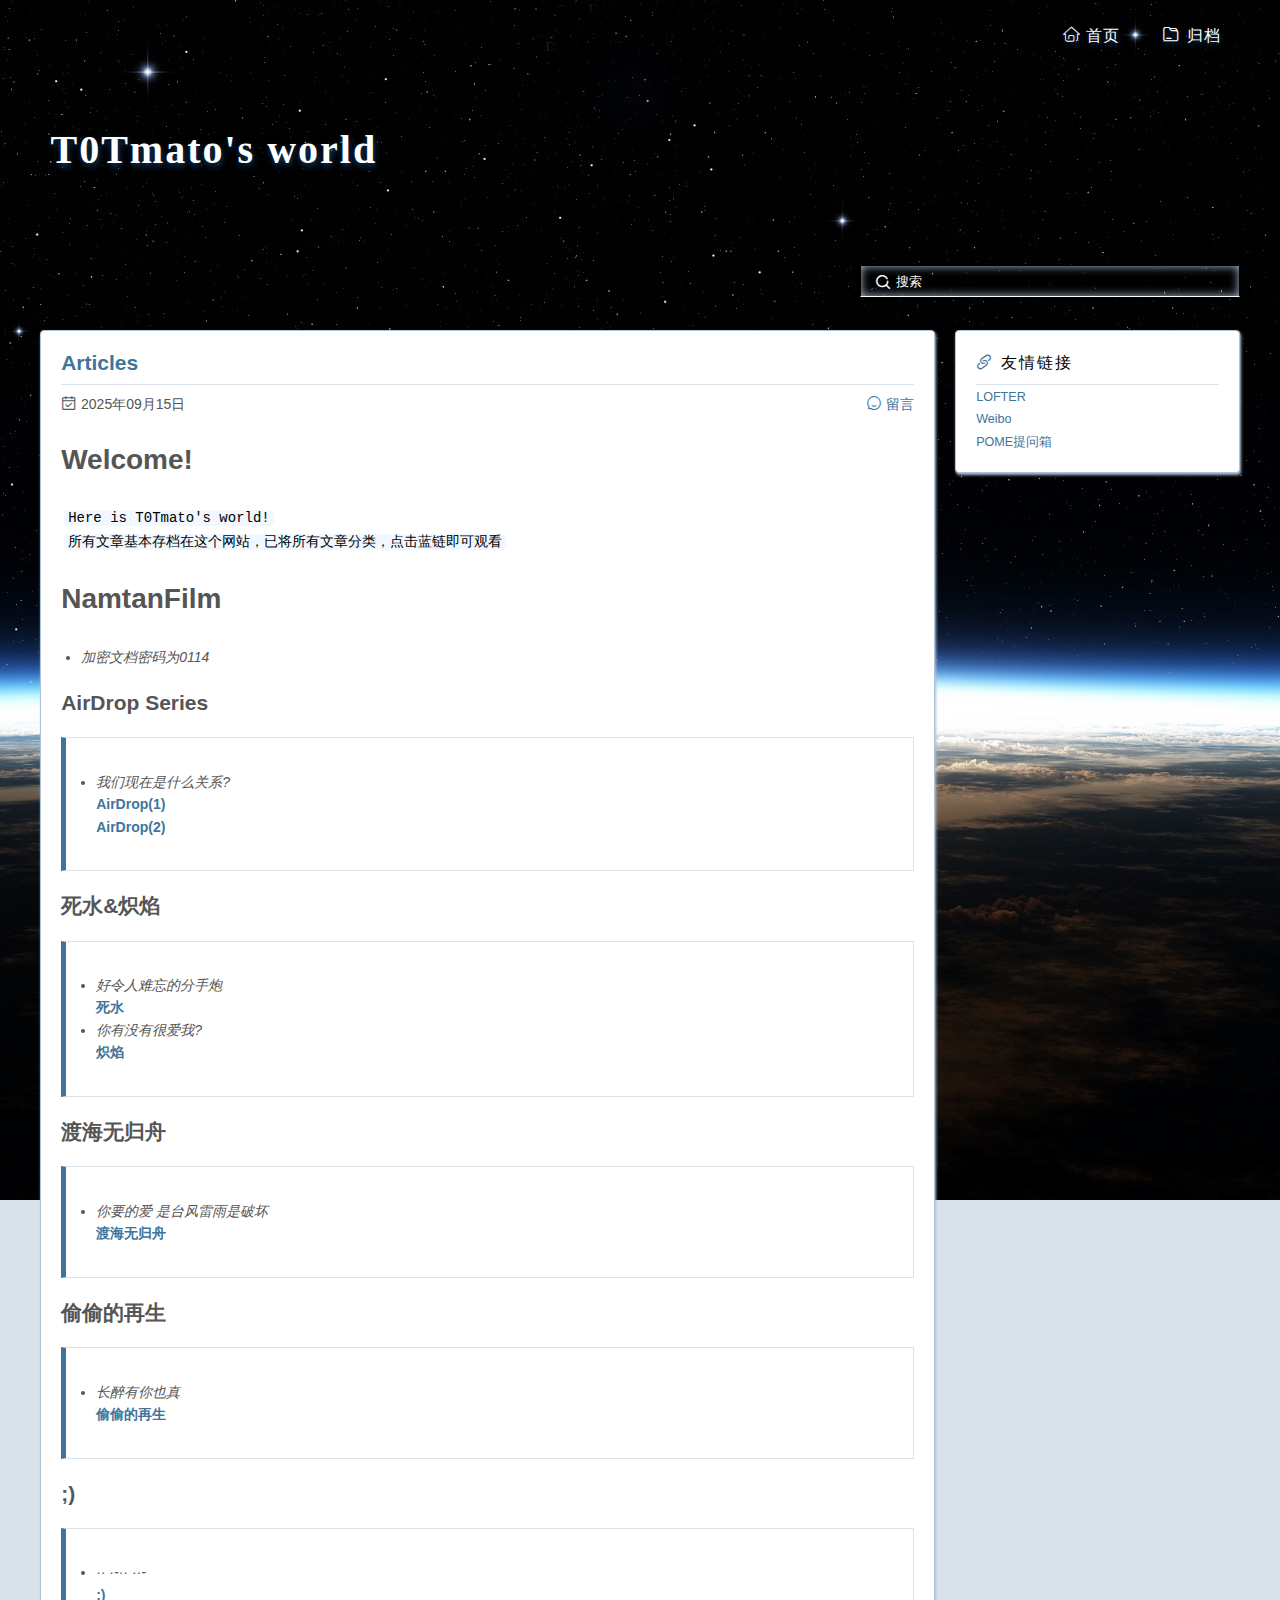
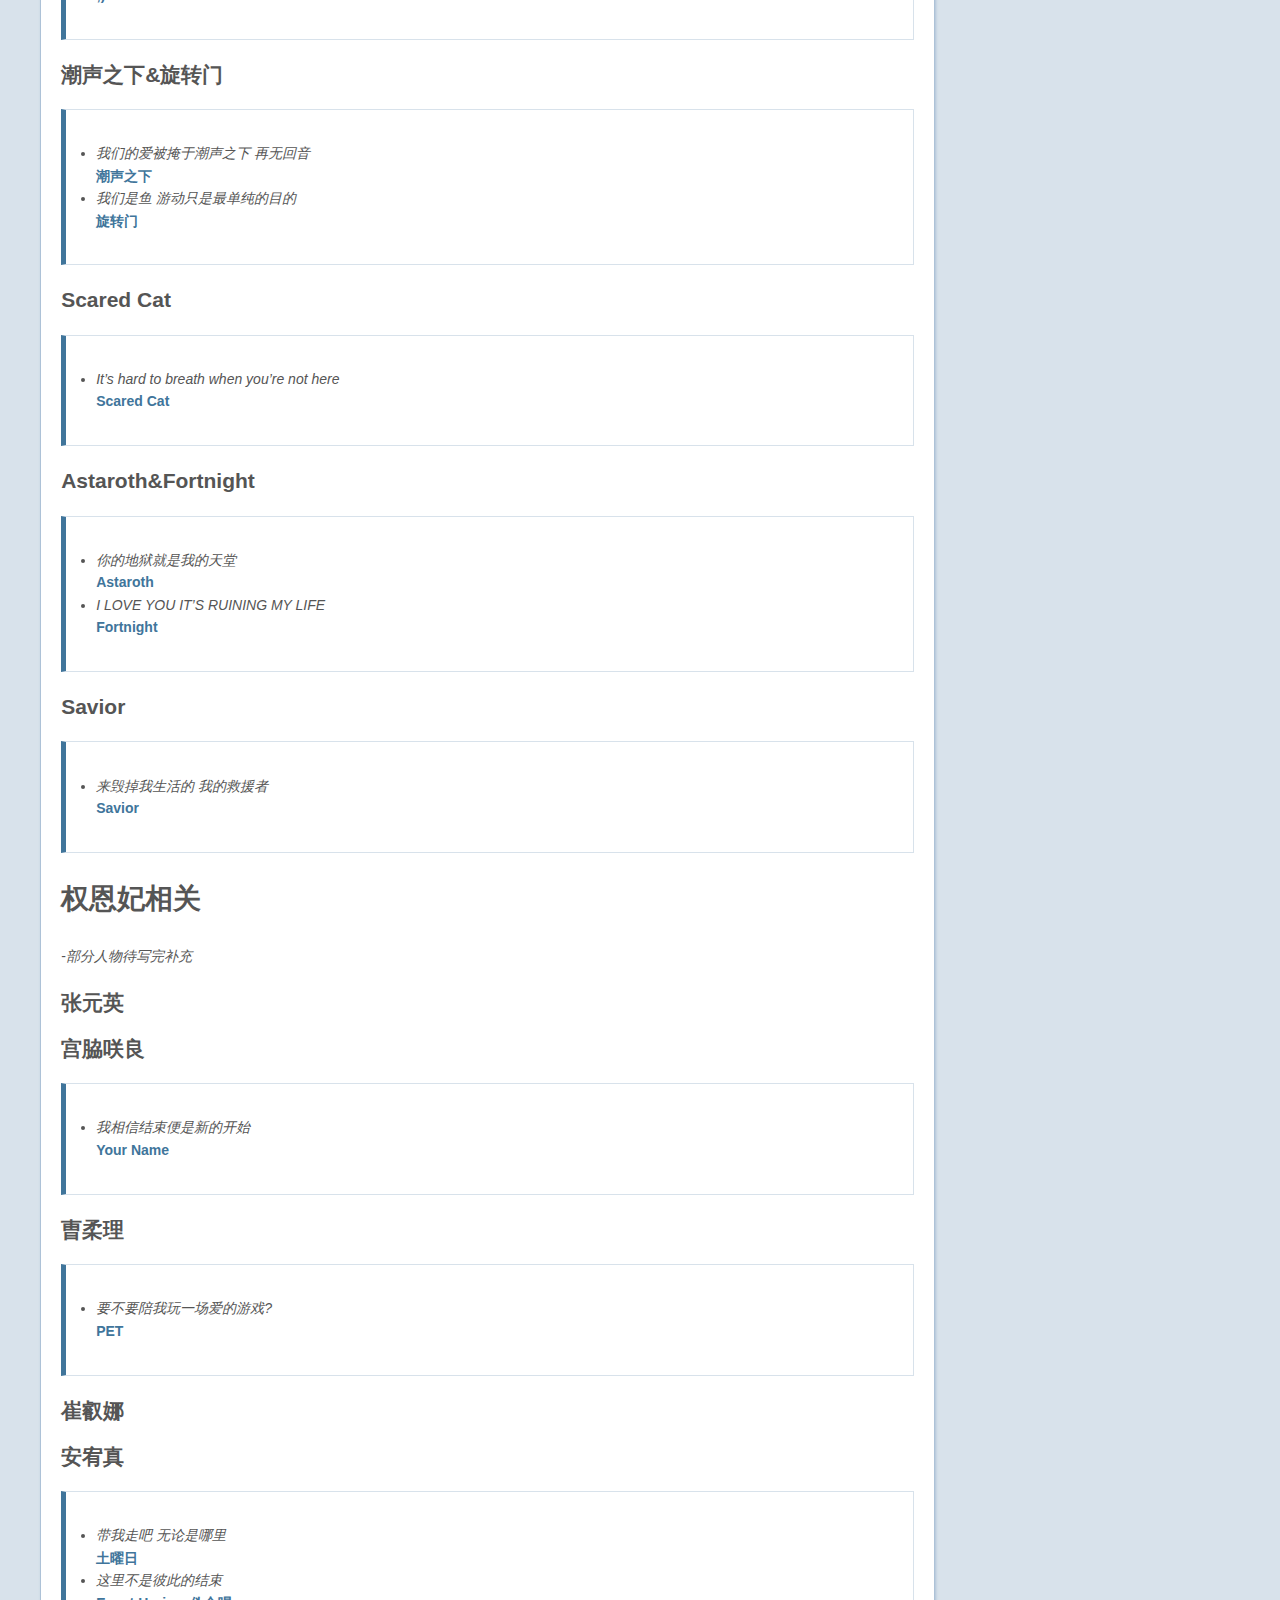
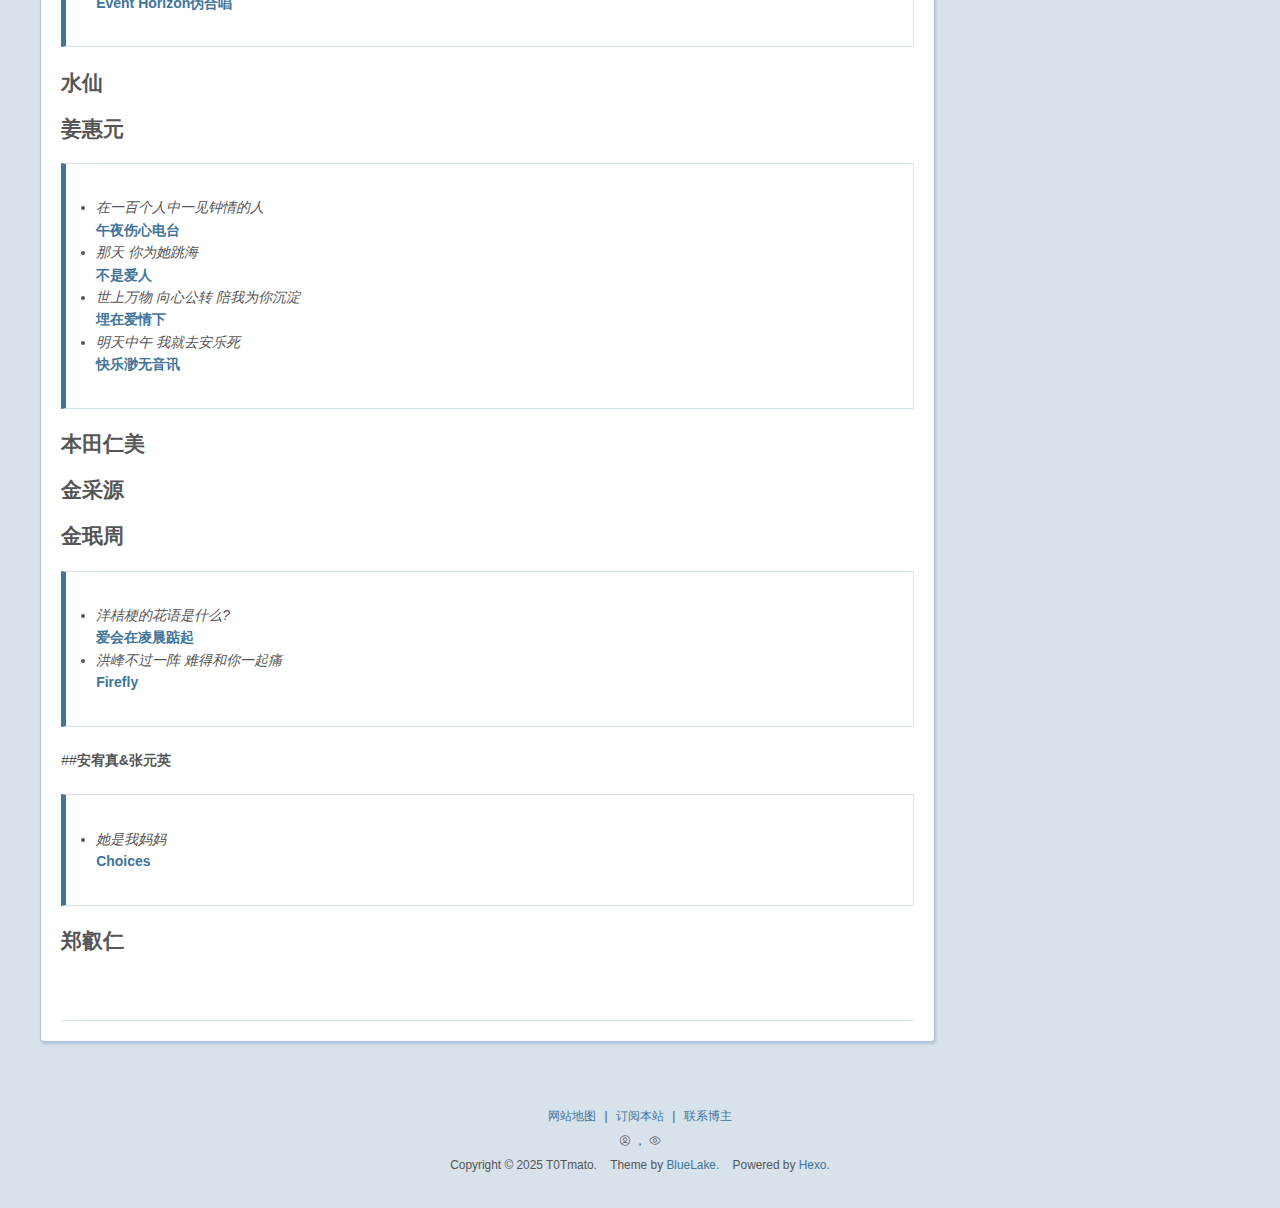
<file: index.html>
<!DOCTYPE html>
<html>
<head>
  <meta charset="utf-8">
  
  
  <title>T0Tmato&#39;s world</title>
  <meta name="viewport" content="width=device-width, initial-scale=1, shrink-to-fit=no">
  
  
  
    <link rel="alternate" href="/atom.xml" title="T0Tmato's world" type="application/atom+xml">
  
  
    <link rel="shortcut icon" href="/favicon.png">
  
  
  
<link rel="stylesheet" href="/css/style.css">

  
  
  
  
<meta name="generator" content="Hexo 7.3.0"></head>

<body>
  <div id="container">
    <div id="wrap">
      <header id="header">
  <div id="header-outer" class="outer">
    <div id="header-title" class="inner">
      <h1 id="logo-wrap">
        <a href="/" id="logo">T0Tmato&#39;s world</a>
      </h1>
      
    </div>
    <div id="header-inner" class="inner">
      <nav id="main-nav">
        
          <a class="main-nav-link" href="/."><i class="fa fa-home"></i> 首页</a>
        
          <a class="main-nav-link" href="/archives/"><i class="fa fa-archive"></i> 归档</a>
        
      </nav>
    </div>
    <div id="search-form">
      <div id="result-mask" class="hide"></div>
      <label><input id="search-key" type="text" autocomplete="off" placeholder="搜索"></label>
      <div id="result-wrap" class="hide">
        <div id="search-result"></div>
      </div>
      <div class="hide">
        <template id="search-tpl">
          <div class="item">
            <a href="/{path}" title="{title}">
              <div class="title">{title}</div>
              <div class="time">{date}</div>
              <div class="tags">{tags}</div>
            </a>
          </div>
        </template>
      </div>
    </div>
  </div>
</header>

      <div class="outer">
        <section id="main">
  <article id="post-hello-world" class="h-entry article article-type-post" itemprop="blogPost" itemscope itemtype="https://schema.org/BlogPosting">
  <div class="article-inner">
    
    
      <header class="article-header">
        
  
    <h1 itemprop="name">
      <a class="p-name article-title" href="/2025/09/15/hello-world/">Articles</a>
    </h1>
  


      </header>
    
    <div class="article-meta">
      
      <span class="article-date">
  <i class="fa fa-date"></i>
  <time class="dt-published" datetime="2025-09-15T06:23:56.682Z" itemprop="datePublished">2025年09月15日</time>
</span>
      
      
      
<a href="/2025/09/15/hello-world/#comments" class="article-comment-link">
  
  <i class="fa fa-commt"></i>
  留言
</a>


    </div>
    <div class="e-content article-entry" itemprop="articleBody">
      
        <h1 id="Welcome"><a href="#Welcome" class="headerlink" title="Welcome!"></a>Welcome!</h1><p><code>Here is T0Tmato&#39;s world! </code><br><code>所有文章基本存档在这个网站，已将所有文章分类，点击蓝链即可观看</code></p>
<h1 id="NamtanFilm"><a href="#NamtanFilm" class="headerlink" title="NamtanFilm"></a><strong>NamtanFilm</strong></h1><ul>
<li><em>加密文档密码为0114</em></li>
</ul>
<h2 id="AirDrop-Series"><a href="#AirDrop-Series" class="headerlink" title="AirDrop Series"></a><strong>AirDrop Series</strong></h2><blockquote>
<ul>
<li><em>我们现在是什么关系?</em><br><strong><a target="_blank" rel="noopener" href="https://suns-tan-jmr.craft.me/I6wya4cocHGGlL">AirDrop(1)</a></strong><br><strong><a target="_blank" rel="noopener" href="https://suns-tan-jmr.craft.me/qiAleZOQkug3KO">AirDrop(2)</a></strong></li>
</ul>
</blockquote>
<h2 id="死水-炽焰"><a href="#死水-炽焰" class="headerlink" title="死水&amp;炽焰"></a><strong>死水&amp;炽焰</strong></h2><blockquote>
<ul>
<li><em>好令人难忘的分手炮</em><br><strong><a target="_blank" rel="noopener" href="https://suns-tan-jmr.craft.me/FiGbJZH8CZIUB7">死水</a></strong></li>
<li><em>你有没有很爱我?</em><br><strong><a target="_blank" rel="noopener" href="https://suns-tan-jmr.craft.me/iqwySgjD7N21a2">炽焰</a></strong></li>
</ul>
</blockquote>
<h2 id="渡海无归舟"><a href="#渡海无归舟" class="headerlink" title="渡海无归舟"></a><strong>渡海无归舟</strong></h2><blockquote>
<ul>
<li><em>你要的爱 是台风雷雨是破坏</em><br><strong><a target="_blank" rel="noopener" href="https://suns-tan-jmr.craft.me/XfbFpD5850LIko">渡海无归舟</a></strong></li>
</ul>
</blockquote>
<h2 id="偷偷的再生"><a href="#偷偷的再生" class="headerlink" title="偷偷的再生"></a><strong>偷偷的再生</strong></h2><blockquote>
<ul>
<li><em>长醉有你也真</em><br><strong><a target="_blank" rel="noopener" href="https://suns-tan-jmr.craft.me/LNWYlBgSh3c2CN">偷偷的再生</a></strong></li>
</ul>
</blockquote>
<h2 id=""><a href="#" class="headerlink" title=";)"></a><strong>;)</strong></h2><blockquote>
<ul>
<li><em>·· ·-·· ··-</em><br><strong><a target="_blank" rel="noopener" href="https://suns-tan-jmr.craft.me/GEj7ZV4tWz4t9d">;)</a></strong></li>
</ul>
</blockquote>
<h2 id="潮声之下-旋转门"><a href="#潮声之下-旋转门" class="headerlink" title="潮声之下&amp;旋转门"></a><strong>潮声之下&amp;旋转门</strong></h2><blockquote>
<ul>
<li><em>我们的爱被掩于潮声之下 再无回音</em><br><strong><a target="_blank" rel="noopener" href="https://suns-tan-jmr.craft.me/NdSqEFDFedymZj">潮声之下</a></strong></li>
<li><em>我们是鱼 游动只是最单纯的目的</em><br><strong><a target="_blank" rel="noopener" href="https://suns-tan-jmr.craft.me/kKftAEwcAOmnRd">旋转门</a></strong></li>
</ul>
</blockquote>
<h2 id="Scared-Cat"><a href="#Scared-Cat" class="headerlink" title="Scared Cat"></a><strong>Scared Cat</strong></h2><blockquote>
<ul>
<li><em>It’s hard to breath when you’re not here</em><br><strong><a target="_blank" rel="noopener" href="https://suns-tan-jmr.craft.me/n9KdjzGWwaO8IX">Scared Cat</a></strong></li>
</ul>
</blockquote>
<h2 id="Astaroth-Fortnight"><a href="#Astaroth-Fortnight" class="headerlink" title="Astaroth&amp;Fortnight"></a><strong>Astaroth&amp;Fortnight</strong></h2><blockquote>
<ul>
<li><em>你的地狱就是我的天堂</em><br><strong><a target="_blank" rel="noopener" href="https://suns-tan-jmr.craft.me/m77M45m47sRxxy">Astaroth</a></strong></li>
<li><em>I LOVE YOU IT’S RUINING MY LIFE</em><br><strong><a target="_blank" rel="noopener" href="https://suns-tan-jmr.craft.me/PyVCCDr8LfsGub">Fortnight</a></strong></li>
</ul>
</blockquote>
<h2 id="Savior"><a href="#Savior" class="headerlink" title="Savior"></a><strong>Savior</strong></h2><blockquote>
<ul>
<li><em>来毁掉我生活的 我的救援者</em><br><strong><a target="_blank" rel="noopener" href="https://suns-tan-jmr.craft.me/z4pqCHaafeLeQm">Savior</a></strong></li>
</ul>
</blockquote>
<h1 id="权恩妃相关"><a href="#权恩妃相关" class="headerlink" title="权恩妃相关"></a><strong>权恩妃相关</strong></h1><p>-<em>部分人物待写完补充</em></p>
<h2 id="张元英"><a href="#张元英" class="headerlink" title="张元英"></a><strong>张元英</strong></h2><h2 id="宫脇咲良"><a href="#宫脇咲良" class="headerlink" title="宫脇咲良"></a><strong>宫脇咲良</strong></h2><blockquote>
<ul>
<li><em>我相信结束便是新的开始</em><br><strong><a target="_blank" rel="noopener" href="https://suns-tan-jmr.craft.me/1JGq2gHDziTLI1">Your Name</a></strong></li>
</ul>
</blockquote>
<h2 id="曺柔理"><a href="#曺柔理" class="headerlink" title="曺柔理"></a><strong>曺柔理</strong></h2><blockquote>
<ul>
<li><em>要不要陪我玩一场爱的游戏?</em><br><strong><a target="_blank" rel="noopener" href="https://suns-tan-jmr.craft.me/4y5vAMHfJsHVLk">PET</a></strong></li>
</ul>
</blockquote>
<h2 id="崔叡娜"><a href="#崔叡娜" class="headerlink" title="崔叡娜"></a><strong>崔叡娜</strong></h2><h2 id="安宥真"><a href="#安宥真" class="headerlink" title="安宥真"></a><strong>安宥真</strong></h2><blockquote>
<ul>
<li><em>带我走吧 无论是哪里</em><br><strong><a target="_blank" rel="noopener" href="https://suns-tan-jmr.craft.me/laGPRMXOsDPDid">土曜日</a></strong></li>
<li><em>这里不是彼此的结束</em><br><strong><a target="_blank" rel="noopener" href="https://b23.tv/AzzbNqQ">Event Horizon伪合唱</a></strong></li>
</ul>
</blockquote>
<h2 id="水仙"><a href="#水仙" class="headerlink" title="水仙"></a><strong>水仙</strong></h2><h2 id="姜惠元"><a href="#姜惠元" class="headerlink" title="姜惠元"></a><strong>姜惠元</strong></h2><blockquote>
<ul>
<li><em>在一百个人中一见钟情的人</em><br><strong><a target="_blank" rel="noopener" href="https://suns-tan-jmr.craft.me/VDTmh9hwp1VUy0">午夜伤心电台</a></strong></li>
<li><em>那天 你为她跳海</em><br><strong><a target="_blank" rel="noopener" href="https://suns-tan-jmr.craft.me/1M2iz8QfhdfMTW">不是爱人</a></strong></li>
<li><em>世上万物 向心公转 陪我为你沉淀</em><br><strong><a target="_blank" rel="noopener" href="https://suns-tan-jmr.craft.me/OhVJUnWKOg3u2I">埋在爱情下</a></strong></li>
<li><em>明天中午 我就去安乐死</em><br><strong><a target="_blank" rel="noopener" href="https://suns-tan-jmr.craft.me/WGfCBBDjioWG0E">快乐渺无音讯</a></strong></li>
</ul>
</blockquote>
<h2 id="本田仁美"><a href="#本田仁美" class="headerlink" title="本田仁美"></a><strong>本田仁美</strong></h2><h2 id="金采源"><a href="#金采源" class="headerlink" title="金采源"></a><strong>金采源</strong></h2><h2 id="金珉周"><a href="#金珉周" class="headerlink" title="金珉周"></a><strong>金珉周</strong></h2><blockquote>
<ul>
<li><em>洋桔梗的花语是什么?</em><br><strong><a target="_blank" rel="noopener" href="https://suns-tan-jmr.craft.me/TmtB2AXOXf57GF">爱会在凌晨踮起</a></strong></li>
<li><em>洪峰不过一阵 难得和你一起痛</em><br><strong><a target="_blank" rel="noopener" href="https://suns-tan-jmr.craft.me/C9qLlJPJO7S1UB">Firefly</a></strong></li>
</ul>
</blockquote>
<p>##<strong>安宥真&amp;张元英</strong></p>
<blockquote>
<ul>
<li><em>她是我妈妈</em><br><strong><a target="_blank" rel="noopener" href="https://suns-tan-jmr.craft.me/vokJOlegGU9Fz6">Choices</a></strong></li>
</ul>
</blockquote>
<h2 id="郑叡仁"><a href="#郑叡仁" class="headerlink" title="郑叡仁"></a><strong>郑叡仁</strong></h2>
        
        
      
    </div>
    <footer class="article-footer">
      
        <div class="article-tag-wrap">
          

          
          


        </div>
      
      
      
    </footer>
  </div>
</article>



</section>
        
          <aside id="sidebar">
  
    
  
    

  
    

  
    
  <div class="widget-wrap">
    <h3 class="widget-title"><i class="fa fa-link"></i> 友情链接</h3>
    <div class="widget">
      <ul>
      
        <li>
          <a target="_blank" rel="noopener" href="https://zyntyz0417.lofter.com">LOFTER</a>
        </li>
      
        <li>
          <a target="_blank" rel="noopener" href="https://weibo.com/u/5489563128">Weibo</a>
        </li>
      
        <li>
          <a target="_blank" rel="noopener" href="https://pome.vip/91dfb5b4f4">POME提问箱</a>
        </li>
      
      </ul>
    </div>
  </div>


  
</aside>
        
      </div>
      <a id="totop" href="#top"></a>
      <footer id="footer">
  
  <div class="outer">
    <div id="footer-info" class="inner">
      <p>
        <a href="/sitemap.xml">网站地图</a>
        <span> | </span><a href="/atom.xml">订阅本站</a>
        <span> | </span><a href="/about/">联系博主</a>
      </p>
      
        <p>
          <i class="fa fa-visitors"></i>
          <i id="busuanzi_container_site_uv"><i id="busuanzi_value_site_uv"></i></i>
          ，
          <i class="fa fa-views"></i>
          <i id="busuanzi_container_site_pv"><i id="busuanzi_value_site_pv"></i></i>
        </p>
      
      <p>
        <span>Copyright &copy; 2025 T0Tmato.</span>
        <span>Theme by <a href="https://github.com/chaooo/hexo-theme-BlueLake/" target="_blank">BlueLake.</a></span>
        <span>Powered by <a href="https://hexo.io/" target="_blank">Hexo.</a></span>
      </p>
    </div>
  </div>
</footer>

    </div>
  </div>
  
<script src="/js/jquery-3.4.1.min.js"></script>


<script src="/js/search.json.js"></script>




<script src="/js/script.js"></script>






  
<script src="https://busuanzi.ibruce.info/busuanzi/2.3/busuanzi.pure.mini.js"></script>








  



</body>
</html>
</file>
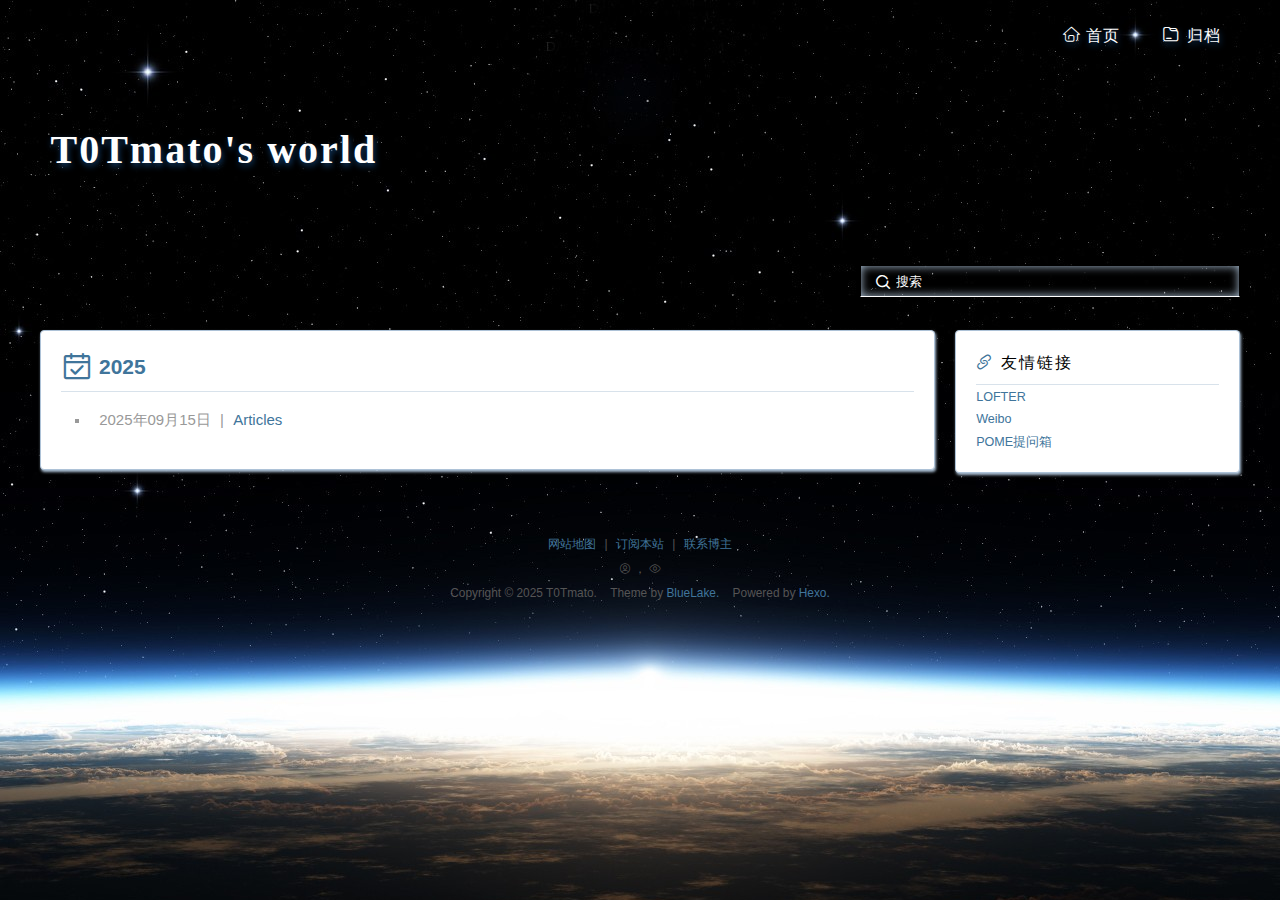
<file: archives/2025/index.html>
<!DOCTYPE html>
<html>
<head>
  <meta charset="utf-8">
  
  
  <title>归档: 2025 | T0Tmato&#39;s world</title>
  <meta name="viewport" content="width=device-width, initial-scale=1, shrink-to-fit=no">
  
  
  
    <link rel="alternate" href="/atom.xml" title="T0Tmato's world" type="application/atom+xml">
  
  
    <link rel="shortcut icon" href="/favicon.png">
  
  
  
<link rel="stylesheet" href="/css/style.css">

  
  
  
  
<meta name="generator" content="Hexo 7.3.0"></head>

<body>
  <div id="container">
    <div id="wrap">
      <header id="header">
  <div id="header-outer" class="outer">
    <div id="header-title" class="inner">
      <h1 id="logo-wrap">
        <a href="/" id="logo">T0Tmato&#39;s world</a>
      </h1>
      
    </div>
    <div id="header-inner" class="inner">
      <nav id="main-nav">
        
          <a class="main-nav-link" href="/."><i class="fa fa-home"></i> 首页</a>
        
          <a class="main-nav-link" href="/archives/"><i class="fa fa-archive"></i> 归档</a>
        
      </nav>
    </div>
    <div id="search-form">
      <div id="result-mask" class="hide"></div>
      <label><input id="search-key" type="text" autocomplete="off" placeholder="搜索"></label>
      <div id="result-wrap" class="hide">
        <div id="search-result"></div>
      </div>
      <div class="hide">
        <template id="search-tpl">
          <div class="item">
            <a href="/{path}" title="{title}">
              <div class="title">{title}</div>
              <div class="time">{date}</div>
              <div class="tags">{tags}</div>
            </a>
          </div>
        </template>
      </div>
    </div>
  </div>
</header>

      <div class="outer">
        <section id="main">

  
  
    
    
    <section class="archives-wrap">
      <div class="archive-title">
        
          <i class="fa fa-date"></i>
          2025
        
      </div>
      <div class="archives">
  
  <ul class="archive-article archive-type-post">
  <li class="archive-article-inner">
    <a href="/2025/09/15/hello-world/">
      <time class="dt-published" datetime="2025-09-15T06:23:56.682Z" itemprop="datePublished">2025年09月15日</time>
      | <span class="archive-article-title">Articles</span>
    </a>
  </li>
</ul>



  </div></section>


</section>
        
          <aside id="sidebar">
  
    
  
    

  
    

  
    
  <div class="widget-wrap">
    <h3 class="widget-title"><i class="fa fa-link"></i> 友情链接</h3>
    <div class="widget">
      <ul>
      
        <li>
          <a target="_blank" rel="noopener" href="https://zyntyz0417.lofter.com">LOFTER</a>
        </li>
      
        <li>
          <a target="_blank" rel="noopener" href="https://weibo.com/u/5489563128">Weibo</a>
        </li>
      
        <li>
          <a target="_blank" rel="noopener" href="https://pome.vip/91dfb5b4f4">POME提问箱</a>
        </li>
      
      </ul>
    </div>
  </div>


  
</aside>
        
      </div>
      <a id="totop" href="#top"></a>
      <footer id="footer">
  
  <div class="outer">
    <div id="footer-info" class="inner">
      <p>
        <a href="/sitemap.xml">网站地图</a>
        <span> | </span><a href="/atom.xml">订阅本站</a>
        <span> | </span><a href="/about/">联系博主</a>
      </p>
      
        <p>
          <i class="fa fa-visitors"></i>
          <i id="busuanzi_container_site_uv"><i id="busuanzi_value_site_uv"></i></i>
          ，
          <i class="fa fa-views"></i>
          <i id="busuanzi_container_site_pv"><i id="busuanzi_value_site_pv"></i></i>
        </p>
      
      <p>
        <span>Copyright &copy; 2025 T0Tmato.</span>
        <span>Theme by <a href="https://github.com/chaooo/hexo-theme-BlueLake/" target="_blank">BlueLake.</a></span>
        <span>Powered by <a href="https://hexo.io/" target="_blank">Hexo.</a></span>
      </p>
    </div>
  </div>
</footer>

    </div>
  </div>
  
<script src="/js/jquery-3.4.1.min.js"></script>


<script src="/js/search.json.js"></script>




<script src="/js/script.js"></script>






  
<script src="https://busuanzi.ibruce.info/busuanzi/2.3/busuanzi.pure.mini.js"></script>






  

  

  

  

  

  

  

  
  





</body>
</html>
</file>
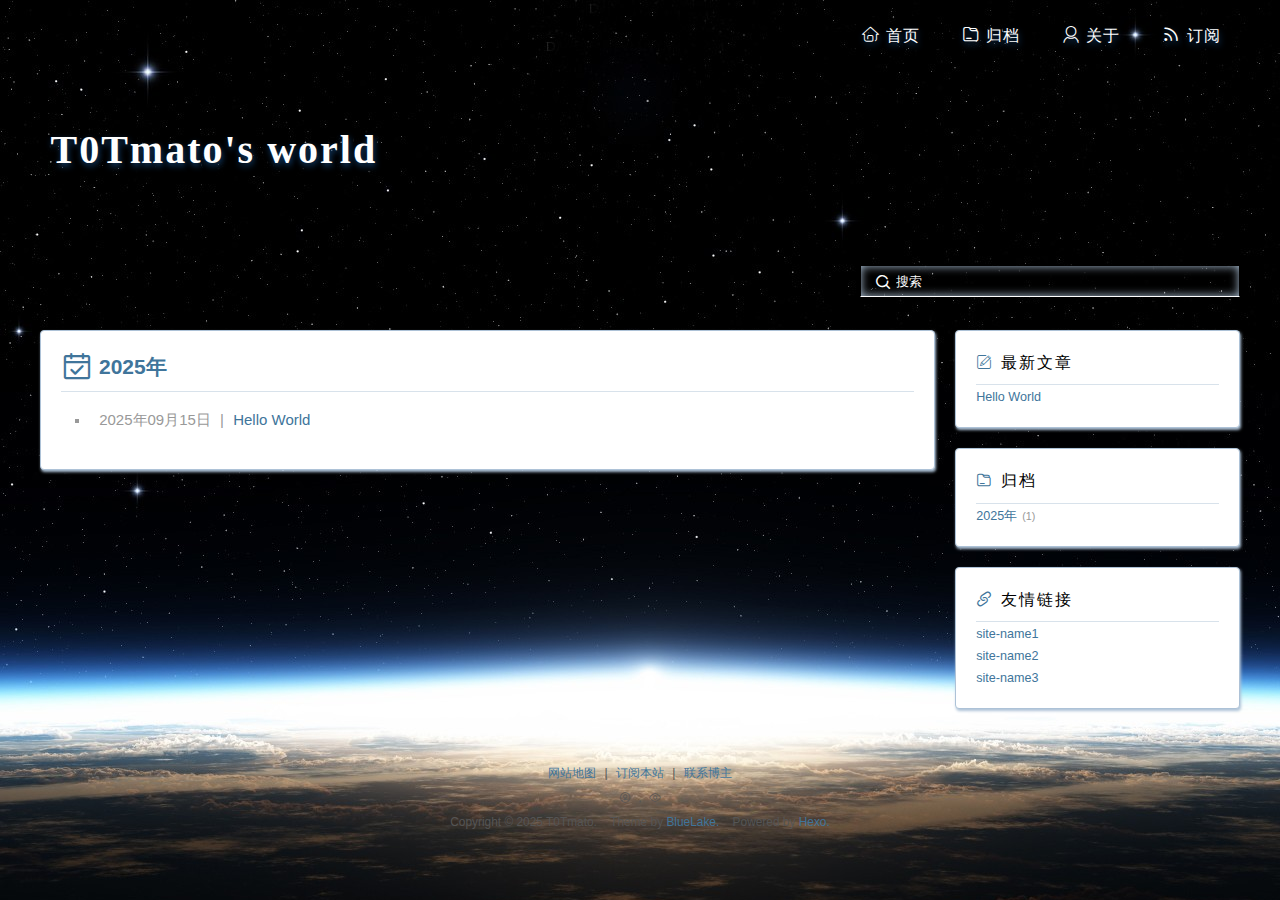
<file: archives/2025/09/index.html>
<!DOCTYPE html>
<html>
<head>
  <meta charset="utf-8">
  
  
  <title>归档: 2025/9 | T0Tmato&#39;s world</title>
  <meta name="viewport" content="width=device-width, initial-scale=1, shrink-to-fit=no">
  
  
  
    <link rel="alternate" href="/atom.xml" title="T0Tmato's world" type="application/atom+xml">
  
  
    <link rel="shortcut icon" href="/favicon.png">
  
  
  
<link rel="stylesheet" href="/css/style.css">

  
    
<link rel="stylesheet" href="/fancybox/jquery.fancybox.min.css">

  
  
    
<link rel="stylesheet" href="/localshare/css/share.css">

  
  
  
<meta name="generator" content="Hexo 7.3.0"></head>

<body>
  <div id="container">
    <div id="wrap">
      <header id="header">
  <div id="header-outer" class="outer">
    <div id="header-title" class="inner">
      <h1 id="logo-wrap">
        <a href="/" id="logo">T0Tmato&#39;s world</a>
      </h1>
      
    </div>
    <div id="header-inner" class="inner">
      <nav id="main-nav">
        
          <a class="main-nav-link" href="/."><i class="fa fa-home"></i> 首页</a>
        
          <a class="main-nav-link" href="/archives/"><i class="fa fa-archive"></i> 归档</a>
        
          <a class="main-nav-link" href="/about/"><i class="fa fa-user"></i> 关于</a>
        
          <a class="main-nav-link" href="/atom.xml"><i class="fa fa-rss"></i> 订阅</a>
        
      </nav>
    </div>
    <div id="search-form">
      <div id="result-mask" class="hide"></div>
      <label><input id="search-key" type="text" autocomplete="off" placeholder="搜索"></label>
      <div id="result-wrap" class="hide">
        <div id="search-result"></div>
      </div>
      <div class="hide">
        <template id="search-tpl">
          <div class="item">
            <a href="/{path}" title="{title}">
              <div class="title">{title}</div>
              <div class="time">{date}</div>
              <div class="tags">{tags}</div>
            </a>
          </div>
        </template>
      </div>
    </div>
  </div>
</header>

      <div class="outer">
        <section id="main">

  
  
    
    
    <section class="archives-wrap">
      <div class="archive-title">
        
          <i class="fa fa-date"></i>
          2025年
        
      </div>
      <div class="archives">
  
  <ul class="archive-article archive-type-post">
  <li class="archive-article-inner">
    <a href="/2025/09/15/hello-world/">
      <time class="dt-published" datetime="2025-09-15T06:23:56.682Z" itemprop="datePublished">2025年09月15日</time>
      | <span class="archive-article-title">Hello World</span>
    </a>
  </li>
</ul>



  </div></section>


</section>
        
          <aside id="sidebar">
  
    
  <div class="widget-wrap">
    <h3 class="widget-title"><i class="fa fa-posts"></i> 最新文章</h3>
    <div class="widget">
      <ul>
        
          <li>
            <a href="/2025/09/15/hello-world/">Hello World</a>
          </li>
        
      </ul>
    </div>
  </div>


  
    
  
    

  
    
  <div class="widget-wrap">
    <h3 class="widget-title"><i class="fa fa-archive"></i> 归档</h3>
    <div class="widget">
      <ul class="archive-list"><li class="archive-list-item"><a class="archive-list-link" href="/archives/2025/">2025年</a><span class="archive-list-count">1</span></li></ul>
    </div>
  </div>


  
    

  
    
  <div class="widget-wrap">
    <h3 class="widget-title"><i class="fa fa-link"></i> 友情链接</h3>
    <div class="widget">
      <ul>
      
        <li>
          <a target="_blank" rel="noopener" href="http://www.example1.com/">site-name1</a>
        </li>
      
        <li>
          <a target="_blank" rel="noopener" href="http://www.example2.com/">site-name2</a>
        </li>
      
        <li>
          <a target="_blank" rel="noopener" href="http://www.example3.com/">site-name3</a>
        </li>
      
      </ul>
    </div>
  </div>


  
</aside>
        
      </div>
      <a id="totop" href="#top"></a>
      <footer id="footer">
  
  <div class="outer">
    <div id="footer-info" class="inner">
      <p>
        <a href="/sitemap.xml">网站地图</a>
        <span> | </span><a href="/atom.xml">订阅本站</a>
        <span> | </span><a href="/about/">联系博主</a>
      </p>
      
        <p>
          <i class="fa fa-visitors"></i>
          <i id="busuanzi_container_site_uv"><i id="busuanzi_value_site_uv"></i></i>
          ，
          <i class="fa fa-views"></i>
          <i id="busuanzi_container_site_pv"><i id="busuanzi_value_site_pv"></i></i>
        </p>
      
      <p>
        <span>Copyright &copy; 2025 T0Tmato.</span>
        <span>Theme by <a href="https://github.com/chaooo/hexo-theme-BlueLake/" target="_blank">BlueLake.</a></span>
        <span>Powered by <a href="https://hexo.io/" target="_blank">Hexo.</a></span>
      </p>
    </div>
  </div>
</footer>

    </div>
  </div>
  
<script src="/js/jquery-3.4.1.min.js"></script>


<script src="/js/search.json.js"></script>


  
<script src="/fancybox/jquery.fancybox.min.js"></script>




<script src="/js/script.js"></script>






  
<script src="https://busuanzi.ibruce.info/busuanzi/2.3/busuanzi.pure.mini.js"></script>






  

  

  

  

  

  

  

  
  





</body>
</html>
</file>
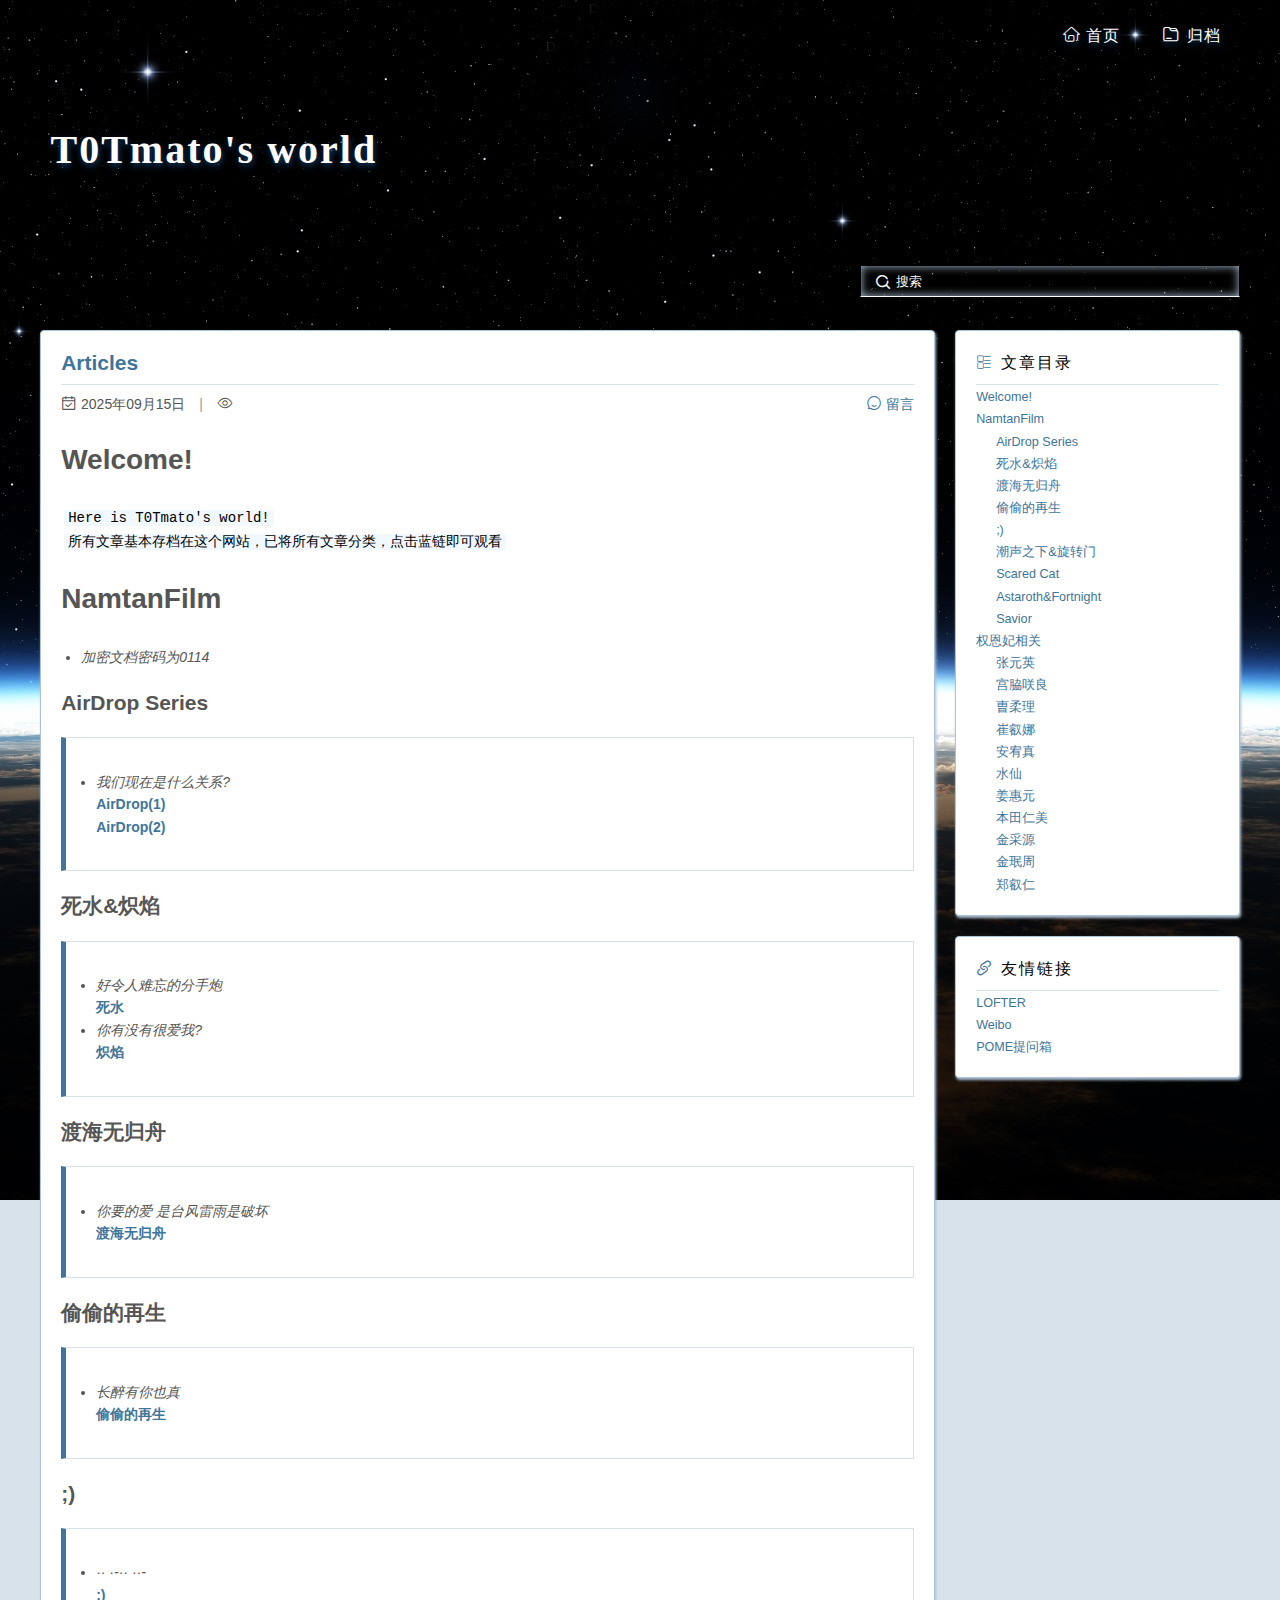
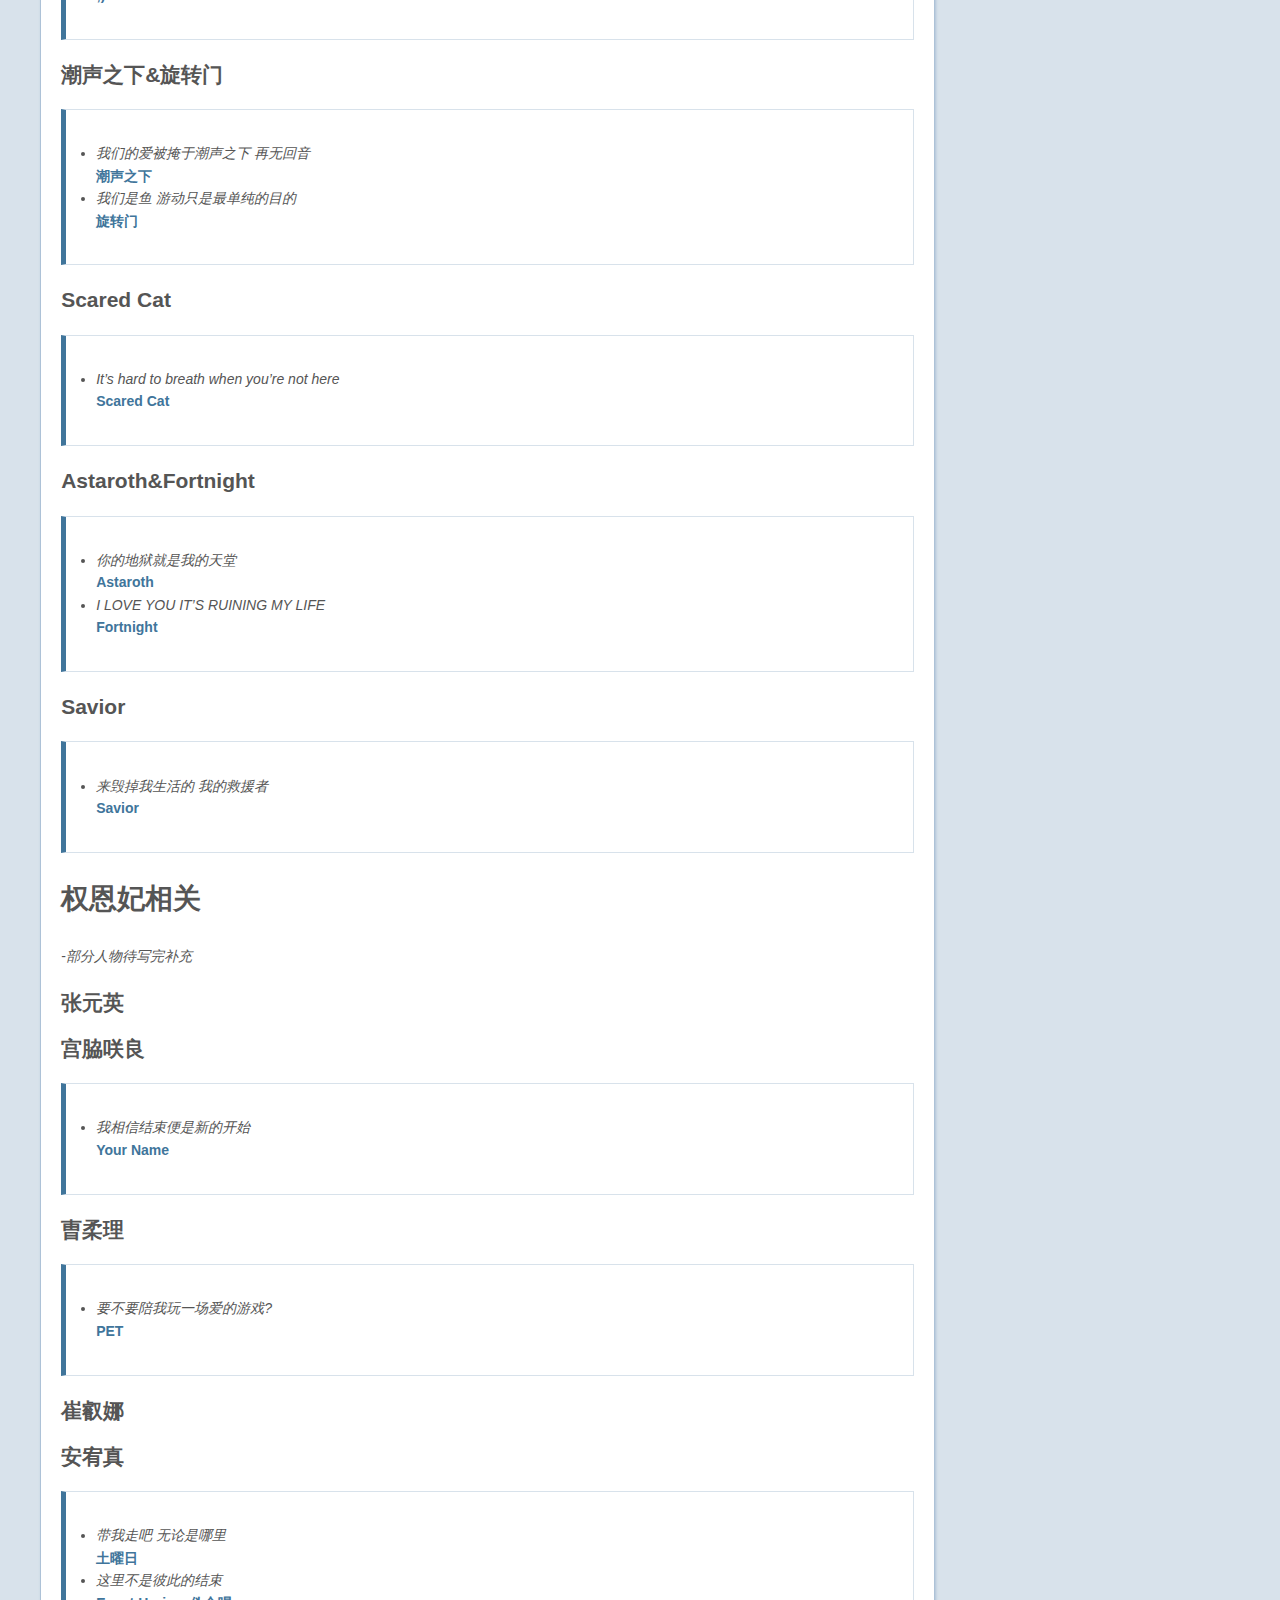
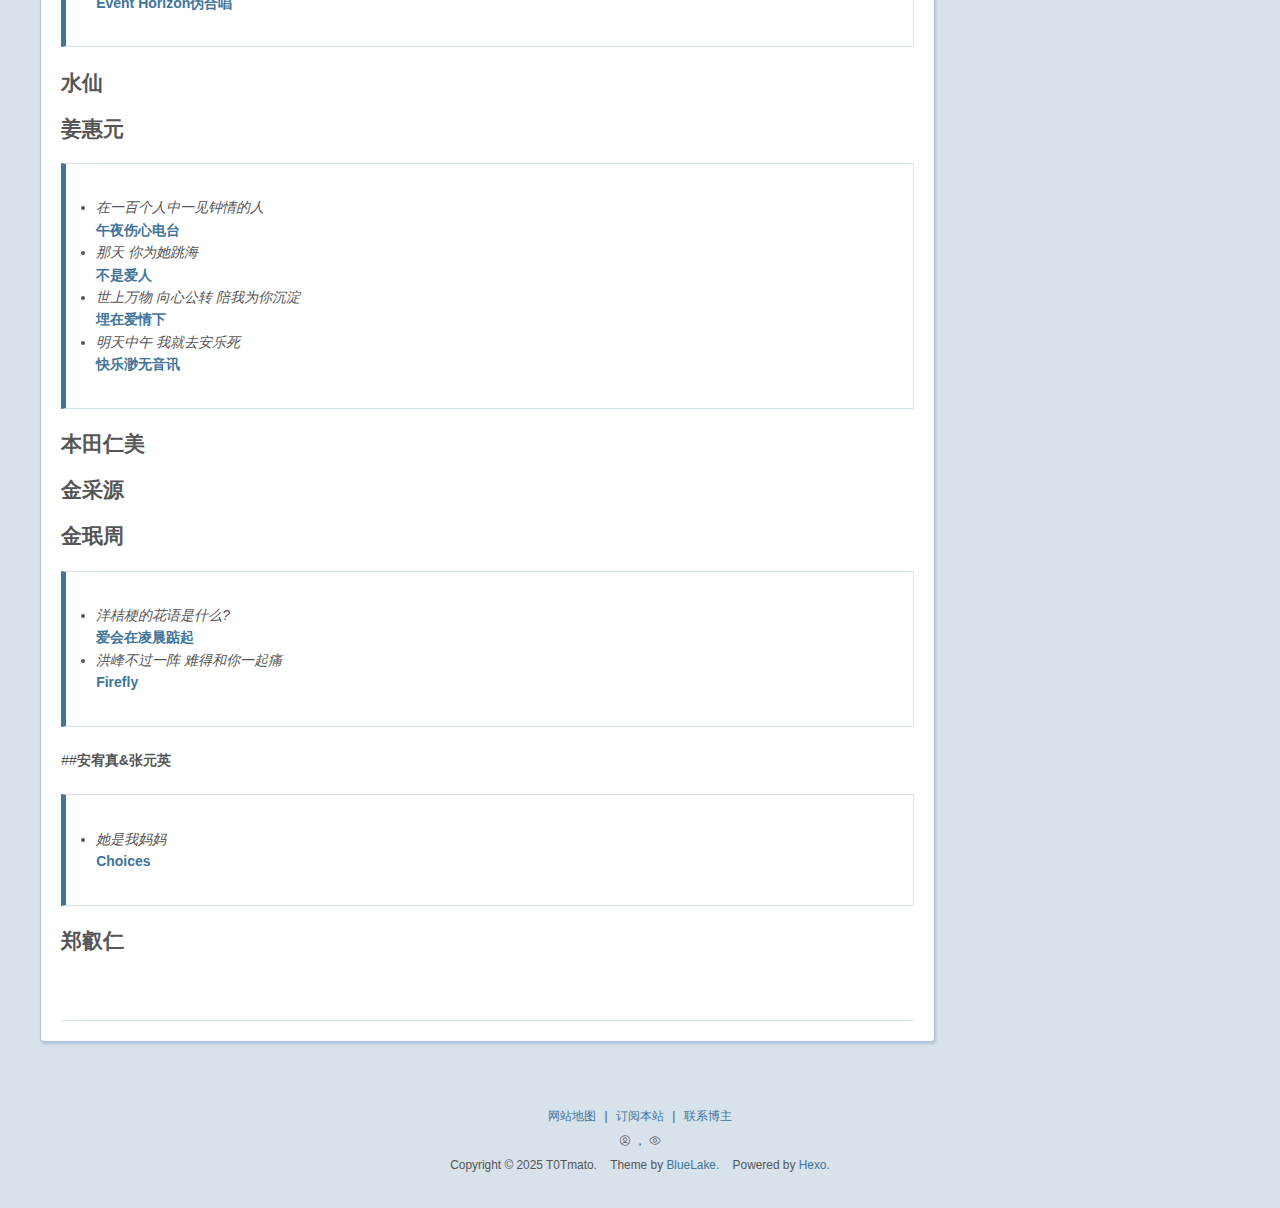
<file: 2025/09/15/hello-world/index.html>
<!DOCTYPE html>
<html>
<head>
  <meta charset="utf-8">
  
  
  <title>Articles | T0Tmato&#39;s world</title>
  <meta name="viewport" content="width=device-width, initial-scale=1, shrink-to-fit=no">
  
  
  
    <link rel="alternate" href="/atom.xml" title="T0Tmato's world" type="application/atom+xml">
  
  
    <link rel="shortcut icon" href="/favicon.png">
  
  
  
<link rel="stylesheet" href="/css/style.css">

  
  
  
  
<meta name="generator" content="Hexo 7.3.0"></head>

<body>
  <div id="container">
    <div id="wrap">
      <header id="header">
  <div id="header-outer" class="outer">
    <div id="header-title" class="inner">
      <h1 id="logo-wrap">
        <a href="/" id="logo">T0Tmato&#39;s world</a>
      </h1>
      
    </div>
    <div id="header-inner" class="inner">
      <nav id="main-nav">
        
          <a class="main-nav-link" href="/."><i class="fa fa-home"></i> 首页</a>
        
          <a class="main-nav-link" href="/archives/"><i class="fa fa-archive"></i> 归档</a>
        
      </nav>
    </div>
    <div id="search-form">
      <div id="result-mask" class="hide"></div>
      <label><input id="search-key" type="text" autocomplete="off" placeholder="搜索"></label>
      <div id="result-wrap" class="hide">
        <div id="search-result"></div>
      </div>
      <div class="hide">
        <template id="search-tpl">
          <div class="item">
            <a href="/{path}" title="{title}">
              <div class="title">{title}</div>
              <div class="time">{date}</div>
              <div class="tags">{tags}</div>
            </a>
          </div>
        </template>
      </div>
    </div>
  </div>
</header>

      <div class="outer">
        <section id="main"><article id="post-hello-world" class="h-entry article article-type-post" itemprop="blogPost" itemscope itemtype="https://schema.org/BlogPosting">
  <div class="article-inner">
    
    
      <header class="article-header">
        
  
    <h1 class="p-name article-title" itemprop="headline name">
      Articles
    </h1>
  


      </header>
    
    <div class="article-meta">
      
      <span class="article-date">
  <i class="fa fa-date"></i>
  <time class="dt-published" datetime="2025-09-15T06:23:56.682Z" itemprop="datePublished">2025年09月15日</time>
</span>
      
      
        <span class="article-views">
  <i class="fa fa-views"></i>
  <i id="busuanzi_container_page_pv">
      <i id="busuanzi_value_page_pv"></i>
  </i>
</span>

      
      
<a href="/2025/09/15/hello-world/#comments" class="article-comment-link">
  
    
    
    
    
    
  
  <i class="fa fa-commt"></i>
  留言
</a>


    </div>
    <div class="e-content article-entry" itemprop="articleBody">
      
        <h1 id="Welcome"><a href="#Welcome" class="headerlink" title="Welcome!"></a>Welcome!</h1><p><code>Here is T0Tmato&#39;s world! </code><br><code>所有文章基本存档在这个网站，已将所有文章分类，点击蓝链即可观看</code></p>
<h1 id="NamtanFilm"><a href="#NamtanFilm" class="headerlink" title="NamtanFilm"></a><strong>NamtanFilm</strong></h1><ul>
<li><em>加密文档密码为0114</em></li>
</ul>
<h2 id="AirDrop-Series"><a href="#AirDrop-Series" class="headerlink" title="AirDrop Series"></a><strong>AirDrop Series</strong></h2><blockquote>
<ul>
<li><em>我们现在是什么关系?</em><br><strong><a target="_blank" rel="noopener" href="https://suns-tan-jmr.craft.me/I6wya4cocHGGlL">AirDrop(1)</a></strong><br><strong><a target="_blank" rel="noopener" href="https://suns-tan-jmr.craft.me/qiAleZOQkug3KO">AirDrop(2)</a></strong></li>
</ul>
</blockquote>
<h2 id="死水-炽焰"><a href="#死水-炽焰" class="headerlink" title="死水&amp;炽焰"></a><strong>死水&amp;炽焰</strong></h2><blockquote>
<ul>
<li><em>好令人难忘的分手炮</em><br><strong><a target="_blank" rel="noopener" href="https://suns-tan-jmr.craft.me/FiGbJZH8CZIUB7">死水</a></strong></li>
<li><em>你有没有很爱我?</em><br><strong><a target="_blank" rel="noopener" href="https://suns-tan-jmr.craft.me/iqwySgjD7N21a2">炽焰</a></strong></li>
</ul>
</blockquote>
<h2 id="渡海无归舟"><a href="#渡海无归舟" class="headerlink" title="渡海无归舟"></a><strong>渡海无归舟</strong></h2><blockquote>
<ul>
<li><em>你要的爱 是台风雷雨是破坏</em><br><strong><a target="_blank" rel="noopener" href="https://suns-tan-jmr.craft.me/XfbFpD5850LIko">渡海无归舟</a></strong></li>
</ul>
</blockquote>
<h2 id="偷偷的再生"><a href="#偷偷的再生" class="headerlink" title="偷偷的再生"></a><strong>偷偷的再生</strong></h2><blockquote>
<ul>
<li><em>长醉有你也真</em><br><strong><a target="_blank" rel="noopener" href="https://suns-tan-jmr.craft.me/LNWYlBgSh3c2CN">偷偷的再生</a></strong></li>
</ul>
</blockquote>
<h2 id=""><a href="#" class="headerlink" title=";)"></a><strong>;)</strong></h2><blockquote>
<ul>
<li><em>·· ·-·· ··-</em><br><strong><a target="_blank" rel="noopener" href="https://suns-tan-jmr.craft.me/GEj7ZV4tWz4t9d">;)</a></strong></li>
</ul>
</blockquote>
<h2 id="潮声之下-旋转门"><a href="#潮声之下-旋转门" class="headerlink" title="潮声之下&amp;旋转门"></a><strong>潮声之下&amp;旋转门</strong></h2><blockquote>
<ul>
<li><em>我们的爱被掩于潮声之下 再无回音</em><br><strong><a target="_blank" rel="noopener" href="https://suns-tan-jmr.craft.me/NdSqEFDFedymZj">潮声之下</a></strong></li>
<li><em>我们是鱼 游动只是最单纯的目的</em><br><strong><a target="_blank" rel="noopener" href="https://suns-tan-jmr.craft.me/kKftAEwcAOmnRd">旋转门</a></strong></li>
</ul>
</blockquote>
<h2 id="Scared-Cat"><a href="#Scared-Cat" class="headerlink" title="Scared Cat"></a><strong>Scared Cat</strong></h2><blockquote>
<ul>
<li><em>It’s hard to breath when you’re not here</em><br><strong><a target="_blank" rel="noopener" href="https://suns-tan-jmr.craft.me/n9KdjzGWwaO8IX">Scared Cat</a></strong></li>
</ul>
</blockquote>
<h2 id="Astaroth-Fortnight"><a href="#Astaroth-Fortnight" class="headerlink" title="Astaroth&amp;Fortnight"></a><strong>Astaroth&amp;Fortnight</strong></h2><blockquote>
<ul>
<li><em>你的地狱就是我的天堂</em><br><strong><a target="_blank" rel="noopener" href="https://suns-tan-jmr.craft.me/m77M45m47sRxxy">Astaroth</a></strong></li>
<li><em>I LOVE YOU IT’S RUINING MY LIFE</em><br><strong><a target="_blank" rel="noopener" href="https://suns-tan-jmr.craft.me/PyVCCDr8LfsGub">Fortnight</a></strong></li>
</ul>
</blockquote>
<h2 id="Savior"><a href="#Savior" class="headerlink" title="Savior"></a><strong>Savior</strong></h2><blockquote>
<ul>
<li><em>来毁掉我生活的 我的救援者</em><br><strong><a target="_blank" rel="noopener" href="https://suns-tan-jmr.craft.me/z4pqCHaafeLeQm">Savior</a></strong></li>
</ul>
</blockquote>
<h1 id="权恩妃相关"><a href="#权恩妃相关" class="headerlink" title="权恩妃相关"></a><strong>权恩妃相关</strong></h1><p>-<em>部分人物待写完补充</em></p>
<h2 id="张元英"><a href="#张元英" class="headerlink" title="张元英"></a><strong>张元英</strong></h2><h2 id="宫脇咲良"><a href="#宫脇咲良" class="headerlink" title="宫脇咲良"></a><strong>宫脇咲良</strong></h2><blockquote>
<ul>
<li><em>我相信结束便是新的开始</em><br><strong><a target="_blank" rel="noopener" href="https://suns-tan-jmr.craft.me/1JGq2gHDziTLI1">Your Name</a></strong></li>
</ul>
</blockquote>
<h2 id="曺柔理"><a href="#曺柔理" class="headerlink" title="曺柔理"></a><strong>曺柔理</strong></h2><blockquote>
<ul>
<li><em>要不要陪我玩一场爱的游戏?</em><br><strong><a target="_blank" rel="noopener" href="https://suns-tan-jmr.craft.me/4y5vAMHfJsHVLk">PET</a></strong></li>
</ul>
</blockquote>
<h2 id="崔叡娜"><a href="#崔叡娜" class="headerlink" title="崔叡娜"></a><strong>崔叡娜</strong></h2><h2 id="安宥真"><a href="#安宥真" class="headerlink" title="安宥真"></a><strong>安宥真</strong></h2><blockquote>
<ul>
<li><em>带我走吧 无论是哪里</em><br><strong><a target="_blank" rel="noopener" href="https://suns-tan-jmr.craft.me/laGPRMXOsDPDid">土曜日</a></strong></li>
<li><em>这里不是彼此的结束</em><br><strong><a target="_blank" rel="noopener" href="https://b23.tv/AzzbNqQ">Event Horizon伪合唱</a></strong></li>
</ul>
</blockquote>
<h2 id="水仙"><a href="#水仙" class="headerlink" title="水仙"></a><strong>水仙</strong></h2><h2 id="姜惠元"><a href="#姜惠元" class="headerlink" title="姜惠元"></a><strong>姜惠元</strong></h2><blockquote>
<ul>
<li><em>在一百个人中一见钟情的人</em><br><strong><a target="_blank" rel="noopener" href="https://suns-tan-jmr.craft.me/VDTmh9hwp1VUy0">午夜伤心电台</a></strong></li>
<li><em>那天 你为她跳海</em><br><strong><a target="_blank" rel="noopener" href="https://suns-tan-jmr.craft.me/1M2iz8QfhdfMTW">不是爱人</a></strong></li>
<li><em>世上万物 向心公转 陪我为你沉淀</em><br><strong><a target="_blank" rel="noopener" href="https://suns-tan-jmr.craft.me/OhVJUnWKOg3u2I">埋在爱情下</a></strong></li>
<li><em>明天中午 我就去安乐死</em><br><strong><a target="_blank" rel="noopener" href="https://suns-tan-jmr.craft.me/WGfCBBDjioWG0E">快乐渺无音讯</a></strong></li>
</ul>
</blockquote>
<h2 id="本田仁美"><a href="#本田仁美" class="headerlink" title="本田仁美"></a><strong>本田仁美</strong></h2><h2 id="金采源"><a href="#金采源" class="headerlink" title="金采源"></a><strong>金采源</strong></h2><h2 id="金珉周"><a href="#金珉周" class="headerlink" title="金珉周"></a><strong>金珉周</strong></h2><blockquote>
<ul>
<li><em>洋桔梗的花语是什么?</em><br><strong><a target="_blank" rel="noopener" href="https://suns-tan-jmr.craft.me/TmtB2AXOXf57GF">爱会在凌晨踮起</a></strong></li>
<li><em>洪峰不过一阵 难得和你一起痛</em><br><strong><a target="_blank" rel="noopener" href="https://suns-tan-jmr.craft.me/C9qLlJPJO7S1UB">Firefly</a></strong></li>
</ul>
</blockquote>
<p>##<strong>安宥真&amp;张元英</strong></p>
<blockquote>
<ul>
<li><em>她是我妈妈</em><br><strong><a target="_blank" rel="noopener" href="https://suns-tan-jmr.craft.me/vokJOlegGU9Fz6">Choices</a></strong></li>
</ul>
</blockquote>
<h2 id="郑叡仁"><a href="#郑叡仁" class="headerlink" title="郑叡仁"></a><strong>郑叡仁</strong></h2>
        
            <div id="toc-article">
                
  <div class="widget-wrap" id="toc-wrap">
    <h3 class="widget-title"><i class="fa fa-toc"></i> 文章目录</h3>
    <div class="widget">
      <ol class="toc"><li class="toc-item toc-level-1"><a class="toc-link" href="#Welcome"><span class="toc-text">Welcome!</span></a></li><li class="toc-item toc-level-1"><a class="toc-link" href="#NamtanFilm"><span class="toc-text">NamtanFilm</span></a><ol class="toc-child"><li class="toc-item toc-level-2"><a class="toc-link" href="#AirDrop-Series"><span class="toc-text">AirDrop Series</span></a></li><li class="toc-item toc-level-2"><a class="toc-link" href="#%E6%AD%BB%E6%B0%B4-%E7%82%BD%E7%84%B0"><span class="toc-text">死水&amp;炽焰</span></a></li><li class="toc-item toc-level-2"><a class="toc-link" href="#%E6%B8%A1%E6%B5%B7%E6%97%A0%E5%BD%92%E8%88%9F"><span class="toc-text">渡海无归舟</span></a></li><li class="toc-item toc-level-2"><a class="toc-link" href="#%E5%81%B7%E5%81%B7%E7%9A%84%E5%86%8D%E7%94%9F"><span class="toc-text">偷偷的再生</span></a></li><li class="toc-item toc-level-2"><a class="toc-link"><span class="toc-text">;)</span></a></li><li class="toc-item toc-level-2"><a class="toc-link" href="#%E6%BD%AE%E5%A3%B0%E4%B9%8B%E4%B8%8B-%E6%97%8B%E8%BD%AC%E9%97%A8"><span class="toc-text">潮声之下&amp;旋转门</span></a></li><li class="toc-item toc-level-2"><a class="toc-link" href="#Scared-Cat"><span class="toc-text">Scared Cat</span></a></li><li class="toc-item toc-level-2"><a class="toc-link" href="#Astaroth-Fortnight"><span class="toc-text">Astaroth&amp;Fortnight</span></a></li><li class="toc-item toc-level-2"><a class="toc-link" href="#Savior"><span class="toc-text">Savior</span></a></li></ol></li><li class="toc-item toc-level-1"><a class="toc-link" href="#%E6%9D%83%E6%81%A9%E5%A6%83%E7%9B%B8%E5%85%B3"><span class="toc-text">权恩妃相关</span></a><ol class="toc-child"><li class="toc-item toc-level-2"><a class="toc-link" href="#%E5%BC%A0%E5%85%83%E8%8B%B1"><span class="toc-text">张元英</span></a></li><li class="toc-item toc-level-2"><a class="toc-link" href="#%E5%AE%AB%E8%84%87%E5%92%B2%E8%89%AF"><span class="toc-text">宫脇咲良</span></a></li><li class="toc-item toc-level-2"><a class="toc-link" href="#%E6%9B%BA%E6%9F%94%E7%90%86"><span class="toc-text">曺柔理</span></a></li><li class="toc-item toc-level-2"><a class="toc-link" href="#%E5%B4%94%E5%8F%A1%E5%A8%9C"><span class="toc-text">崔叡娜</span></a></li><li class="toc-item toc-level-2"><a class="toc-link" href="#%E5%AE%89%E5%AE%A5%E7%9C%9F"><span class="toc-text">安宥真</span></a></li><li class="toc-item toc-level-2"><a class="toc-link" href="#%E6%B0%B4%E4%BB%99"><span class="toc-text">水仙</span></a></li><li class="toc-item toc-level-2"><a class="toc-link" href="#%E5%A7%9C%E6%83%A0%E5%85%83"><span class="toc-text">姜惠元</span></a></li><li class="toc-item toc-level-2"><a class="toc-link" href="#%E6%9C%AC%E7%94%B0%E4%BB%81%E7%BE%8E"><span class="toc-text">本田仁美</span></a></li><li class="toc-item toc-level-2"><a class="toc-link" href="#%E9%87%91%E9%87%87%E6%BA%90"><span class="toc-text">金采源</span></a></li><li class="toc-item toc-level-2"><a class="toc-link" href="#%E9%87%91%E7%8F%89%E5%91%A8"><span class="toc-text">金珉周</span></a></li><li class="toc-item toc-level-2"><a class="toc-link" href="#%E9%83%91%E5%8F%A1%E4%BB%81"><span class="toc-text">郑叡仁</span></a></li></ol></li></ol>
    </div>
  </div>


            </div>
        
        
      
    </div>
    <footer class="article-footer">
      
        <div class="article-tag-wrap">
          

          
          


        </div>
      
      
        
      
      
        








      
    </footer>
  </div>
</article>
</section>
        
          <aside id="sidebar">
  
    
  
    

  
    

  
    
  <div class="widget-wrap">
    <h3 class="widget-title"><i class="fa fa-link"></i> 友情链接</h3>
    <div class="widget">
      <ul>
      
        <li>
          <a target="_blank" rel="noopener" href="https://zyntyz0417.lofter.com">LOFTER</a>
        </li>
      
        <li>
          <a target="_blank" rel="noopener" href="https://weibo.com/u/5489563128">Weibo</a>
        </li>
      
        <li>
          <a target="_blank" rel="noopener" href="https://pome.vip/91dfb5b4f4">POME提问箱</a>
        </li>
      
      </ul>
    </div>
  </div>


  
</aside>
        
      </div>
      <a id="totop" href="#top"></a>
      <footer id="footer">
  
  <div class="outer">
    <div id="footer-info" class="inner">
      <p>
        <a href="/sitemap.xml">网站地图</a>
        <span> | </span><a href="/atom.xml">订阅本站</a>
        <span> | </span><a href="/about/">联系博主</a>
      </p>
      
        <p>
          <i class="fa fa-visitors"></i>
          <i id="busuanzi_container_site_uv"><i id="busuanzi_value_site_uv"></i></i>
          ，
          <i class="fa fa-views"></i>
          <i id="busuanzi_container_site_pv"><i id="busuanzi_value_site_pv"></i></i>
        </p>
      
      <p>
        <span>Copyright &copy; 2025 T0Tmato.</span>
        <span>Theme by <a href="https://github.com/chaooo/hexo-theme-BlueLake/" target="_blank">BlueLake.</a></span>
        <span>Powered by <a href="https://hexo.io/" target="_blank">Hexo.</a></span>
      </p>
    </div>
  </div>
</footer>

    </div>
  </div>
  
<script src="/js/jquery-3.4.1.min.js"></script>


<script src="/js/search.json.js"></script>




<script src="/js/script.js"></script>






  
<script src="https://busuanzi.ibruce.info/busuanzi/2.3/busuanzi.pure.mini.js"></script>




  
  



  

  

  

  

  

  

  

  
  





</body>
</html>
</file>
<file: css/style.css>
::-webkit-scrollbar {
  width: 12px;
  height: 10px;
}
::-webkit-scrollbar-track {
  -webkit-box-shadow: inset 0 0 6px rgba(0,0,0,0.3);
  border-radius: 10px;
}
::-webkit-scrollbar-thumb {
  border-radius: 10px;
  background: #f1f8ff;
  -webkit-box-shadow: inset 0 0 5px #adc2d7;
  box-shadow: inset 0 0 5px #adc2d7;
}
::-webkit-scrollbar-thumb:window-inactive {
  background: #f1f8ff;
}
body {
  width: 100%;
}
body:before,
body:after {
  content: "";
  display: table;
}
body:after {
  clear: both;
}
html,
body,
div,
span,
applet,
object,
iframe,
h1,
h2,
h3,
h4,
h5,
h6,
p,
blockquote,
pre,
a,
abbr,
acronym,
address,
big,
cite,
code,
del,
dfn,
em,
img,
ins,
kbd,
q,
s,
samp,
small,
strike,
strong,
sub,
sup,
tt,
var,
dl,
dt,
dd,
ol,
ul,
li,
fieldset,
form,
label,
legend,
table,
caption,
tbody,
tfoot,
thead,
tr,
th,
td {
  margin: 0;
  padding: 0;
  border: 0;
  outline: 0;
  font-weight: inherit;
  font-style: inherit;
  font-family: inherit;
  font-size: 100%;
  vertical-align: baseline;
}
body {
  line-height: 1;
  color: #000;
  background: #fff;
}
ol,
ul {
  list-style: none;
}
table {
  border-collapse: separate;
  border-spacing: 0;
  vertical-align: middle;
}
caption,
th,
td {
  text-align: left;
  font-weight: normal;
  vertical-align: middle;
}
a img {
  border: none;
}
input,
button {
  margin: 0;
  padding: 0;
}
input::-moz-focus-inner,
button::-moz-focus-inner {
  border: 0;
  padding: 0;
}
input:-webkit-autofill {
  -webkit-box-shadow: 0 0 0px 1000px #fff inset;
}
@font-face {
  font-family: iconfont;
  font-style: normal;
  font-weight: normal;
  src: url("./iconfont/iconfont.eot?t=1609335860402");
  src: url("./iconfont/iconfont.eot?t=1609335860402#iefix") format("embedded-opentype"), url("./iconfont/iconfont.woff?t=1609335860402") format("woff"), url("./iconfont/iconfont.woff?t=1609335860402") format("woff"), url("./iconfont/iconfont.ttf?t=1609335860402") format("truetype"), url("./iconfont/iconfont.svg?t=1609335860402#iconfont") format("svg");
}
html,
body,
#container {
  height: 100%;
}
body {
  -webkit-text-size-adjust: 100%;
  -webkit-font-smoothing: antialiased;
  -moz-osx-font-smoothing: grayscale;
  background: #d8e2eb url("images/banner.jpg") no-repeat top center;
  background-attachment: fixed;
  font: 14px -apple-system, BlinkMacSystemFont, "Segoe UI", "Roboto", "Oxygen", "Ubuntu", "Cantarell", "Fira Sans", "Droid Sans", "Helvetica Neue", sans-serif;
  color: #555;
  width: 100%;
  height: 100%;
}
.hide {
  display: none;
  opacity: 0;
  height: 0;
}
.outer {
  max-width: 1220px;
  margin: 0 auto;
  padding: 0 20px;
}
.outer:before,
.outer:after {
  content: "";
  display: table;
}
.outer:after {
  clear: both;
}
@media screen and (max-width: 767px) {
  .outer {
    padding: 0 10px;
  }
}
.inner {
  display: inline;
  float: left;
  width: 98.33333333333333%;
  margin: 0 0.833333333333333%;
}
.left,
.alignleft {
  float: left;
}
.right,
.alignright {
  float: right;
}
.clear {
  clear: both;
}
.fixed {
  position: fixed;
  top: 0;
}
.fixed.scroll {
  overflow-y: scroll;
  max-height: 100%;
}
#container {
  position: relative;
}
.mobile-nav-on {
  overflow: hidden;
}
#wrap {
  height: 100%;
  width: 100%;
  position: absolute;
  top: 0;
  left: 0;
  -webkit-transition: 0.2s ease-out;
  -moz-transition: 0.2s ease-out;
  -ms-transition: 0.2s ease-out;
  transition: 0.2s ease-out;
  z-index: 1;
}
@media screen and (min-width: 768px) {
  #main {
    display: inline;
    float: left;
    width: 73.33333333333333%;
    margin: 0 0.833333333333333%;
  }
}
.widget-title {
  text-decoration: none;
  text-transform: uppercase;
  letter-spacing: 2px;
  color: #000;
  line-height: 2.7;
  margin-top: 0;
  font-size: 16px;
  border-bottom: 1px solid #d8e2eb;
}
#result-wrap,
.article,
#reward-content,
.archives-wrap,
.widget-wrap {
  background: #fff;
  border-radius: 4px;
  border: 1px solid #adc2d7;
  -webkit-box-shadow: 1px 2px 3px #adc2d7;
  -webkit-box-shadow: 1px 2px 3px #adc2d7;
  box-shadow: 1px 2px 3px #adc2d7;
  overflow: hidden;
}
.article-entry h1,
.widget h1 {
  font-size: 2em;
}
.article-entry h2,
.widget h2 {
  font-size: 1.5em;
}
.article-entry h3,
.widget h3 {
  font-size: 1.3em;
}
.article-entry h4,
.widget h4 {
  font-size: 1.2em;
}
.article-entry h5,
.widget h5 {
  font-size: 1em;
}
.article-entry h6,
.widget h6 {
  font-size: 1em;
  color: #999;
}
.article-entry hr,
.widget hr {
  border: 1px dashed #d8e2eb;
}
.article-entry strong,
.widget strong {
  font-weight: bold;
}
.article-entry em,
.widget em,
.article-entry cite,
.widget cite {
  font-style: italic;
}
.article-entry sup,
.widget sup,
.article-entry sub,
.widget sub {
  font-size: 0.75em;
  line-height: 0;
  position: relative;
  vertical-align: baseline;
}
.article-entry sup,
.widget sup {
  top: -0.5em;
}
.article-entry sub,
.widget sub {
  bottom: -0.2em;
}
.article-entry small,
.widget small {
  font-size: 0.85em;
}
.article-entry acronym,
.widget acronym,
.article-entry abbr,
.widget abbr {
  border-bottom: 1px dotted;
}
.article-entry ul,
.widget ul,
.article-entry ol,
.widget ol,
.article-entry dl,
.widget dl {
  margin: 0 20px;
  line-height: 1.6em;
}
.article-entry ul ul,
.widget ul ul,
.article-entry ol ul,
.widget ol ul,
.article-entry ul ol,
.widget ul ol,
.article-entry ol ol,
.widget ol ol {
  margin-top: 0;
  margin-bottom: 0;
}
.article-entry ul,
.widget ul {
  list-style: disc;
}
.article-entry ol,
.widget ol {
  list-style: decimal;
}
.article-entry dt,
.widget dt {
  font-weight: bold;
}
.article-entry blockquote,
.widget blockquote {
  -moz-box-sizing: border-box;
  -webkit-box-sizing: border-box;
  -moz-box-sizing: border-box;
  box-sizing: border-box;
  padding: 10px;
  color: #555;
  border: 1px solid #d8e2eb;
  border-left: 5px solid #40759b;
}
.article-entry blockquote p,
.widget blockquote p {
  margin: 0.5em 0;
}
.fa {
  font-size: 16px;
  font-style: normal;
}
.fa:before {
  font-family: iconfont !important;
  -webkit-font-smoothing: antialiased;
  -moz-osx-font-smoothing: grayscale;
  text-rendering: auto;
}
.fa-home:before {
  content: "\e001";
}
.fa-classify:before {
  content: "\e002";
}
.fa-user:before {
  content: "\e003";
}
.fa-rss:before {
  content: "\e004";
}
.fa-date:before {
  content: "\e005";
}
.fa-commt:before {
  content: "\e006";
}
.fa-search:before {
  content: "\e007";
}
.fa-tag:before {
  content: "\e008";
}
.fa-top:before {
  content: "\e009";
}
.fa-archive:before {
  content: "\e00a";
}
.fa-next:before {
  content: "\e00b";
}
.fa-prev:before {
  content: "\e00c";
}
.fa-views:before {
  content: "\e00d";
}
.fa-visitors:before {
  content: "\e00e";
}
.fa-link:before {
  content: "\e00f";
}
.fa-posts:before {
  content: "\e010";
}
.fa-empty:before {
  content: "\e011";
}
.fa-weibo:before {
  content: "\e012";
}
.fa-weichat:before {
  content: "\e013";
}
.fa-github:before {
  content: "\e014";
}
.fa-email:before {
  content: "\e015";
}
.fa-toc:before {
  content: "\e016";
}
#header {
  -webkit-box-sizing: border-box;
  -moz-box-sizing: border-box;
  box-sizing: border-box;
  height: 300px;
  position: relative;
}
@media screen and (max-width: 767px) {
  #header {
    float: none;
    padding-top: 100px;
    text-align: center;
  }
}
#header-outer {
  height: 100%;
  position: relative;
}
@media screen and (max-width: 767px) {
  #header-outer {
    padding: 0;
  }
}
#header-inner {
  position: relative;
  overflow: hidden;
}
@media screen and (max-width: 767px) {
  #header-inner {
    float: none;
    display: block;
  }
}
@media screen and (min-width: 768px) {
  #header-title {
    text-align: left;
    height: 40px;
    position: absolute;
    top: 50%;
    left: 0;
    margin-top: -20px;
    -webkit-box-sizing: border-box;
    -moz-box-sizing: border-box;
    box-sizing: border-box;
    padding: 0 30px;
  }
}
@media screen and (max-width: 767px) {
  #header-title {
    float: none;
    display: block;
  }
}
#logo,
#subtitle {
  text-decoration: none;
  font: bold 42px/1.2 "宋体";
  white-space: nowrap;
  color: #fff;
  text-shadow: 1px 3px 6px #113f6e;
}
#logo {
  font-size: 40px;
  line-height: 40px;
  letter-spacing: 2px;
}
#subtitle {
  font-size: 16px;
  line-height: 16px;
  letter-spacing: 1px;
}
#subtitle-wrap {
  margin-top: 16px;
}
#main-nav {
  margin: 15px 0;
}
@media screen and (min-width: 768px) {
  #main-nav {
    float: right;
  }
}
@media screen and (max-width: 767px) {
  #main-nav {
    float: none;
  }
  #main-nav .main-nav-link {
    padding: 0 10px 0 8px;
  }
}
.main-nav-link {
  display: inline-block;
  padding: 3px 18px 3px;
  line-height: 30px;
  color: #fff;
  font-size: 16px;
  border: 1px solid transparent;
  text-decoration: none;
  text-shadow: 1px 3px 6px #113f6e;
}
.main-nav-link .fa {
  font-size: 18px;
}
.main-nav-link:hover,
.main-nav-link.current {
  border-bottom: 1px solid #fff;
  -webkit-box-shadow: 0 0 10px #adc2d7 inset;
  -webkit-box-shadow: 0 0 10px #adc2d7 inset;
  box-shadow: 0 0 10px #adc2d7 inset;
}
.main-nav-link {
  font-weight: 300;
  letter-spacing: 1px;
}
#search-form {
  position: absolute;
  bottom: 35px;
  right: 0;
}
@media screen and (max-width: 767px) {
  #search-form {
    bottom: 0;
    right: 0;
    -webkit-box-sizing: border-box;
    -moz-box-sizing: border-box;
    box-sizing: border-box;
    width: 100%;
    padding: 0 10px;
  }
}
#search-form label {
  position: absolute;
  right: 30px;
  width: 380px;
  height: 32px;
  font-size: 16px;
  color: #fff;
}
@media screen and (max-width: 767px) {
  #search-form label {
    position: relative;
    right: 0;
    width: 100%;
    display: block;
  }
}
#search-form label:before {
  font-family: "iconfont" !important;
  content: '\e007';
  position: absolute;
  left: 15px;
  top: 9px;
}
#search-form input {
  -webkit-box-sizing: border-box;
  -moz-box-sizing: border-box;
  box-sizing: border-box;
  outline: none;
  height: 32px;
  padding: 7px 11px 7px 35px;
  line-height: 16px;
  width: 100%;
  color: #fff;
  background: transparent;
  border: 1px solid transparent;
  border-bottom-color: #fff;
  -webkit-box-shadow: 0 0 10px #adc2d7 inset;
  -webkit-box-shadow: 0 0 10px #adc2d7 inset;
  box-shadow: 0 0 10px #adc2d7 inset;
}
#search-form input::-webkit-input-placeholder {
  color: #fff;
}
#search-form input::-moz-placeholder {
  color: #fff;
}
#search-form input:-moz-placeholder {
  color: #fff;
}
#search-form input:-ms-input-placeholder {
  color: #fff;
}
#result-wrap {
  -webkit-box-sizing: border-box;
  -moz-box-sizing: border-box;
  box-sizing: border-box;
  position: absolute;
  right: 30px;
  top: 42px;
  width: 380px;
  padding: 20px;
  overflow: visible;
  z-index: 9999;
  text-align: left;
}
@media screen and (max-width: 767px) {
  #result-wrap {
    width: 100%;
    right: 0;
  }
}
#result-wrap:before {
  content: '';
  position: absolute;
  display: inline-block;
  border-width: 0 12px 12px 12px;
  border-style: solid;
  border-color: #adc2d7 transparent;
  left: 48%;
  top: -12px;
}
#result-wrap:after {
  content: '';
  position: absolute;
  display: inline-block;
  border-width: 0 12px 12px 12px;
  border-style: solid;
  border-color: #fff transparent;
  left: 48%;
  top: -10px;
}
#result-mask {
  position: fixed;
  left: 0;
  top: 0;
}
#search-result {
  width: 100%;
  -webkit-box-sizing: content-box;
  -moz-box-sizing: content-box;
  box-sizing: content-box;
  padding-right: 20px;
  margin-right: -20px;
  max-height: 400px;
  overflow-y: auto;
}
#search-result .tips {
  text-align: center;
}
#search-result .tips .fa {
  font-size: 54px;
  color: #adc2d7;
}
#search-result .item {
  border-top: 1px solid #d8e2eb;
  padding: 8px 0;
}
#search-result .item:first-child {
  border-top: none;
}
#search-result .item a {
  text-decoration: none;
  color: #555;
}
#search-result .item .title {
  white-space: nowrap;
  line-height: 1.8;
  overflow: hidden;
  white-space: nowrap;
  text-overflow: ellipsis;
  font-size: 14px;
  color: #40759b;
}
#search-result .item .title:hover {
  text-decoration: underline;
}
#search-result .item .time {
  text-align: right;
  font-size: 12px;
}
#search-result .item .tags {
  overflow: hidden;
  white-space: nowrap;
  text-overflow: ellipsis;
}
#search-result .item .tags span {
  display: inline-block;
  margin-right: 5px;
  font-size: 12px;
}
#search-result .item .tags span:before {
  font-family: "iconfont" !important;
  content: '\e008';
}
.article {
  margin: 30px 0;
}
.article-inner {
  overflow: hidden;
}
.article-meta {
  color: #555;
  padding: 10px 20px 0;
}
.article-meta:before,
.article-meta:after {
  content: "";
  display: table;
}
.article-meta:after {
  clear: both;
}
.article-meta a {
  text-decoration: none;
  line-height: 1.2em;
  color: #40759b;
}
.article-meta a:hover {
  text-decoration: underline;
}
.article-top {
  color: #ff844f;
  font-weight: bold;
}
.article-top:after {
  content: "|";
  color: #999;
  display: inline-block;
  padding: 0 10px;
}
.article-date {
  display: inline-block;
}
.article-category,
.article-views {
  display: inline-block;
}
.article-category:before,
.article-views:before {
  content: "|";
  color: #999;
  display: inline-block;
  padding: 0 10px;
}
.article-header {
  padding: 20px 20px 0;
}
.article-header h1 {
  padding-bottom: 10px;
  border-bottom: 1px solid #d8e2eb;
}
.article-title {
  text-decoration: none;
  font-size: 1.5em;
  font-weight: bold;
  color: #40759b;
  line-height: 1.1em;
  -webkit-transition: color 0.2s;
  -moz-transition: color 0.2s;
  -ms-transition: color 0.2s;
  transition: color 0.2s;
}
a.article-title:hover {
  color: #40759b;
}
.article-entry {
  color: #555;
  padding: 0 20px;
}
.article-entry:before,
.article-entry:after {
  content: "";
  display: table;
}
.article-entry:after {
  clear: both;
}
.article-entry p,
.article-entry table {
  line-height: 1.6em;
  margin: 1.6em 0;
}
.article-entry h1,
.article-entry h2,
.article-entry h3,
.article-entry h4,
.article-entry h5,
.article-entry h6 {
  font-weight: bold;
}
.article-entry h1,
.article-entry h2,
.article-entry h3,
.article-entry h4,
.article-entry h5,
.article-entry h6 {
  line-height: 1.1em;
  margin: 1.1em 0;
}
.article-entry a {
  color: #40759b;
  text-decoration: none;
}
.article-entry a:hover {
  text-decoration: underline;
}
.article-entry ul,
.article-entry ol,
.article-entry dl {
  margin-top: 1.6em;
  margin-bottom: 1.6em;
}
.article-entry img,
.article-entry video {
  max-width: 100%;
  height: auto;
  display: block;
  margin: auto;
}
.article-entry iframe {
  border: none;
}
.article-entry table {
  width: 100%;
  border-collapse: collapse;
  border-spacing: 0;
}
.article-entry th {
  font-weight: bold;
  border-bottom: 3px solid #d8e2eb;
  padding-bottom: 0.5em;
}
.article-entry td {
  border-bottom: 1px solid #d8e2eb;
  padding: 10px 0;
}
.article-entry .pullquote {
  text-align: left;
  width: 45%;
  margin: 0;
}
.article-entry .pullquote.left {
  margin-left: 0.5em;
  margin-right: 1em;
}
.article-entry .pullquote.right {
  margin-right: 0.5em;
  margin-left: 1em;
}
.article-entry .caption {
  color: #999;
  display: block;
  font-size: 0.9em;
  margin-bottom: 0.5em;
  position: relative;
  text-align: left;
  text-decoration: underline;
}
.article-entry .caption a {
  float: right;
}
.article-entry .video-container {
  position: relative;
  padding-top: 56.25%;
  height: 0;
  overflow: hidden;
}
.article-entry .video-container iframe,
.article-entry .video-container object,
.article-entry .video-container embed {
  position: absolute;
  top: 0;
  left: 0;
  width: 100%;
  height: 100%;
  margin-top: 0;
}
.article-more-link a {
  display: inline-block;
  font-size: 14px;
  color: #40759b;
  text-decoration: none;
  line-height: 1.2em;
  padding: 6px 15px;
  float: right;
}
.article-more-link a:after {
  content: ">>";
  padding-left: 0.15em;
}
.article-more-link a:hover {
  -webkit-box-shadow: 0 -1px 4px #adc2d7 inset;
  -webkit-box-shadow: 0 -1px 4px #adc2d7 inset;
  box-shadow: 0 -1px 4px #adc2d7 inset;
}
.article-footer {
  font-size: 0.85em;
  line-height: 1.6em;
  margin: 0 20px 20px;
}
.article-footer:before,
.article-footer:after {
  content: "";
  display: table;
}
.article-footer:after {
  clear: both;
}
.article-tag-wrap {
  margin-top: 30px;
  padding-bottom: 15px;
  border-bottom: 1px solid #d8e2eb;
}
.article-tag-wrap .article-tag-list-item {
  float: right;
}
.article-tag-list-item {
  float: left;
  margin-right: 10px;
}
.article-tag-list-item a {
  color: #999;
  text-decoration: none;
}
.article-tag-list-item a:hover {
  color: #555;
}
.article-tag-list-link:before {
  content: "#";
}
@media screen and (min-width: 768px) {
  .article-comment-link {
    float: right;
  }
}
@media screen and (max-width: 767px) {
  .article-comment-link:before {
    content: "|";
    color: #999;
    display: inline-block;
    padding: 0 10px;
  }
}
#article-nav {
  position: relative;
  margin: 10px 0 30px;
}
#article-nav:before,
#article-nav:after {
  content: "";
  display: table;
}
#article-nav:after {
  clear: both;
}
@media screen and (min-width: 768px) {
  #article-nav:before {
    width: 8px;
    height: 8px;
    position: absolute;
    top: 50%;
    left: 50%;
    margin-top: -4px;
    margin-left: -4px;
    content: "";
    border-radius: 50%;
    background: #d8e2eb;
    -webkit-box-shadow: 0 1px 2px #fff;
    box-shadow: 0 1px 2px #fff;
  }
}
.article-nav-link-wrap {
  text-decoration: none;
  text-shadow: 0 1px #fff;
  color: #999;
  -webkit-box-sizing: border-box;
  -moz-box-sizing: border-box;
  box-sizing: border-box;
  margin-bottom: 30px;
  text-align: center;
  display: block;
}
.article-nav-link-wrap:hover {
  color: #555;
}
@media screen and (min-width: 768px) {
  .article-nav-link-wrap {
    width: 50%;
    margin-bottom: 0;
  }
}
@media screen and (min-width: 768px) {
  #article-nav-newer {
    float: left;
    text-align: right;
    padding-right: 20px;
  }
}
@media screen and (min-width: 768px) {
  #article-nav-older {
    float: right;
    text-align: left;
    padding-left: 20px;
  }
}
.article-nav-caption {
  text-transform: uppercase;
  letter-spacing: 2px;
  color: #d8e2eb;
  line-height: 1em;
  font-weight: bold;
}
#article-nav-newer .article-nav-caption {
  margin-right: -2px;
}
.article-nav-title {
  font-size: 0.85em;
  line-height: 1.6em;
  margin-top: 0.5em;
}
.article-gallery {
  background: #000;
  position: relative;
}
.article-gallery-photos {
  position: relative;
  overflow: hidden;
}
.article-gallery-img {
  display: none;
  max-width: 100%;
}
.article-gallery-img:first-child {
  display: block;
}
.article-gallery-img.loaded {
  position: absolute;
  display: block;
}
.article-gallery-img img {
  display: block;
  max-width: 100%;
  margin: 0 auto;
}
#copyright {
  background: #f0f0f0;
}
.author-page {
  padding: 40px 0 20px 0;
  text-align: center;
}
.author-page:after {
  content: "";
  clear: both;
  display: block;
}
.author-page .photo {
  display: inline-block;
  vertical-align: top;
  -webkit-box-sizing: content-box;
  -moz-box-sizing: content-box;
  box-sizing: content-box;
  padding: 0 30px 30px 30px;
  width: 180px;
  height: 180px;
}
.author-page .photo img {
  width: 100%;
  height: 100%;
  padding: 0;
  margin: 0;
  border-radius: 50%;
  -webkit-box-shadow: 1px 2px 3px #adc2d7;
  -webkit-box-shadow: 1px 2px 3px #adc2d7;
  box-shadow: 1px 2px 3px #adc2d7;
}
.author-page .author {
  font-size: 16px;
  line-height: 46px;
  white-space: nowrap;
  display: inline-block;
  vertical-align: top;
  text-align: left;
}
.author-page .author .fa {
  margin-right: 0.4em;
}
.author-page .author .fa:before {
  margin-right: 0.2em;
}
.article-reward {
  text-align: center;
  margin: 30px 0;
}
#reward-btn {
  display: inline-block;
  font-size: 16px;
  color: #40759b;
  text-decoration: none;
  line-height: 1.2em;
  padding: 6px 16px;
  margin-bottom: 12px;
  border-radius: 20px;
  -webkit-box-shadow: 0 -1px 4px #adc2d7 inset;
  -webkit-box-shadow: 0 -1px 4px #adc2d7 inset;
  box-shadow: 0 -1px 4px #adc2d7 inset;
}
#reward-btn:hover {
  color: #fff;
  background: #40759b;
}
#reward-content {
  display: none;
  position: relative;
  overflow: visible;
  -webkit-box-sizing: border-box;
  -moz-box-sizing: border-box;
  box-sizing: border-box;
  padding: 20px;
  width: 624px;
  margin: 0 auto;
}
@media screen and (max-width: 767px) {
  #reward-content {
    width: 100%;
  }
}
#reward-content:before,
#reward-content:after {
  content: '';
  position: absolute;
  display: inline-block;
  border-width: 0 12px 12px 12px;
  border-style: solid;
  border-color: #adc2d7 transparent;
  left: 300px;
}
@media screen and (max-width: 767px) {
  #reward-content:before,
  #reward-content:after {
    left: 48%;
  }
}
#reward-content:before {
  border-color: #adc2d7 transparent;
  top: -12px;
}
#reward-content:after {
  border-color: #fff transparent;
  top: -10px;
}
.reward-code {
  display: inline-block;
  width: 240px;
  margin: 24px 15px 10px 15px;
  text-align: center;
}
.reward-code .er-code {
  display: inline-block;
  width: 240px;
  height: 240px;
}
.reward-tit {
  color: #40759b;
  font-size: 16px;
}
.reward-desc {
  color: #999;
}
.archives-wrap {
  margin: 30px 0;
  padding: 10px 20px 20px 20px;
}
.archive-title {
  border-bottom: 1px solid #d8e2eb;
  color: #40759b;
  text-decoration: none;
  font-size: 1.5em;
  font-weight: bold;
  height: 50px;
  line-height: 50px;
}
.archive-title .fa {
  color: #40759b;
  font-size: 1.5em;
  font-weight: normal;
  vertical-align: bottom;
}
.archives {
  padding: 1em;
}
.archives .fa {
  display: none;
}
.archive-article {
  list-style: square;
  list-style-position: inside;
}
.archive-article-inner {
  line-height: 1.2em;
  padding: 6px 0;
  color: #999;
}
.archive-article-inner a {
  text-decoration: none;
  color: #999;
  font-size: 15px;
}
.archive-article-inner a time,
.archive-article-inner a span {
  margin: 0 5px;
}
.archive-article-inner a:hover {
  text-decoration: underline;
}
.archive-article-inner .archive-article-title {
  color: #40759b;
}
#page-nav {
  margin: 30px auto;
  text-align: center;
  color: #999;
  overflow: hidden;
}
#page-nav:before,
#page-nav:after {
  content: "";
  display: table;
}
#page-nav:after {
  clear: both;
}
#page-nav .page-number,
#page-nav .extend {
  display: inline-block;
  margin: 0 5px 5px 0;
}
#page-nav .space {
  border: none;
  padding: 5px 5px;
  margin: 0 5px 5px 0;
}
#page-nav a,
#page-nav .page-number {
  display: inline-block;
  height: 25px;
  line-height: 25px;
  padding: 5px 10px;
  text-align: center;
  color: #40759b;
  -webkit-box-shadow: 0 0 5px #adc2d7 inset;
  -webkit-box-shadow: 0 0 5px #adc2d7 inset;
  box-shadow: 0 0 5px #adc2d7 inset;
  border: 1px solid #adc2d7;
  text-decoration: none;
}
#page-nav a.prev:before,
#page-nav .page-number.prev:before {
  font-family: "iconfont" !important;
  content: "\e00c";
  padding-right: 0.3em;
}
#page-nav a.next:after,
#page-nav .page-number.next:after {
  font-family: "iconfont" !important;
  content: "\e00b";
  padding-left: 0.3em;
}
#page-nav a.current,
#page-nav .page-number.current {
  background: #fff;
}
#page-nav a:hover {
  border-bottom-color: #fff;
}
#footer {
  padding: 30px 0;
  color: #555;
}
#footer a {
  color: #40759b;
  text-decoration: none;
}
#footer a:hover {
  text-decoration: underline;
}
#footer-info {
  line-height: 1.6em;
  text-align: center;
  font-size: 0.85em;
}
#footer-info p {
  margin: 5px 0;
}
#footer-info i {
  font-style: normal;
}
#footer-info i.fa {
  font-size: 12px;
}
#footer-info span {
  padding: 0 5px;
}
#totop {
  position: fixed;
  right: 50px;
  bottom: 50px;
  display: block;
  visibility: hidden;
  width: 54px;
  height: 54px;
  line-height: 54px;
  overflow: hidden;
  color: #40759b;
  text-align: center;
  text-decoration: none;
  font-weight: normal;
  opacity: 0;
  -webkit-transition: visibility 0.6s cubic-bezier(0.6, 0.04, 0.98, 0.335), opacity 0.6s cubic-bezier(0.6, 0.04, 0.98, 0.335), -webkit-transform 0.6s cubic-bezier(0.6, 0.04, 0.98, 0.335);
  -moz-transition: visibility 0.6s cubic-bezier(0.6, 0.04, 0.98, 0.335), opacity 0.6s cubic-bezier(0.6, 0.04, 0.98, 0.335), -moz-transform 0.6s cubic-bezier(0.6, 0.04, 0.98, 0.335);
  -webkit-transition: visibility 0.6s cubic-bezier(0.6, 0.04, 0.98, 0.335), opacity 0.6s cubic-bezier(0.6, 0.04, 0.98, 0.335), -webkit-transform 0.6s cubic-bezier(0.6, 0.04, 0.98, 0.335);
  -moz-transition: visibility 0.6s cubic-bezier(0.6, 0.04, 0.98, 0.335), opacity 0.6s cubic-bezier(0.6, 0.04, 0.98, 0.335), -moz-transform 0.6s cubic-bezier(0.6, 0.04, 0.98, 0.335);
  -ms-transition: visibility 0.6s cubic-bezier(0.6, 0.04, 0.98, 0.335), opacity 0.6s cubic-bezier(0.6, 0.04, 0.98, 0.335), -ms-transform 0.6s cubic-bezier(0.6, 0.04, 0.98, 0.335);
  transition: visibility 0.6s cubic-bezier(0.6, 0.04, 0.98, 0.335), opacity 0.6s cubic-bezier(0.6, 0.04, 0.98, 0.335), transform 0.6s cubic-bezier(0.6, 0.04, 0.98, 0.335);
}
#totop:hover {
  text-shadow: 1px 2px 6px #113f6e;
}
#totop:before {
  font-family: "iconfont" !important;
  content: '\e009';
  font-size: 54px;
}
#totop.launch {
  opacity: 0;
  -webkit-transform: translateY(-500px);
  -moz-transform: translateY(-500px);
  -ms-transform: translateY(-500px);
  -webkit-transform: translateY(-500px);
  -moz-transform: translateY(-500px);
  -ms-transform: translateY(-500px);
  transform: translateY(-500px);
  pointer-events: none;
}
#totop.show {
  visibility: visible;
  opacity: 1;
}
.article-entry pre,
.article-entry .highlight {
  background: #f1f8ff;
  padding: 15px 20px;
  border: none;
  overflow: auto;
  color: #333;
  line-height: 22.400000000000002px;
  border-radius: 5px;
  margin: 0.6em 0 1.6em 0;
}
.article-entry .highlight .gutter pre,
.article-entry .gist .gist-file .gist-data .line-numbers {
  color: #666;
  font-size: 0.85em;
}
.article-entry pre,
.article-entry code {
  font-family: "Source Code Pro", Consolas, Monaco, Menlo, Consolas, monospace;
}
.article-entry code {
  background: #f1f8ff;
  color: #000;
  padding: 0 0.3em;
  margin: 0 0.2em;
  border-radius: 2px;
}
.article-entry pre code {
  background: none;
  text-shadow: none;
  padding: 0;
}
.article-entry .highlight pre {
  border: none;
  margin: 0;
  padding: 0;
}
.article-entry .highlight table {
  margin: 0;
  width: auto;
}
.article-entry .highlight td {
  border: none;
  padding: 0;
}
.article-entry .highlight figcaption {
  font-size: 0.85em;
  color: #999;
  line-height: 1em;
  margin-bottom: 1em;
}
.article-entry .highlight figcaption:before,
.article-entry .highlight figcaption:after {
  content: "";
  display: table;
}
.article-entry .highlight figcaption:after {
  clear: both;
}
.article-entry .highlight figcaption a {
  float: right;
}
.article-entry .highlight .gutter pre {
  text-align: right;
  padding-right: 20px;
}
.article-entry .highlight .line {
  height: 22.400000000000002px;
}
.article-entry .highlight .line.marked {
  background: #515151;
}
.article-entry .gist {
  margin: 0 -20px;
  border-style: solid;
  border-color: #d8e2eb;
  border-width: 1px 0;
  background: #f1f8ff;
  padding: 15px 20px 15px 0;
}
.article-entry .gist .gist-file {
  border: none;
  font-family: "Source Code Pro", Consolas, Monaco, Menlo, Consolas, monospace;
  margin: 0;
}
.article-entry .gist .gist-file .gist-data {
  background: none;
  border: none;
}
.article-entry .gist .gist-file .gist-data .line-numbers {
  background: none;
  border: none;
  padding: 0 20px 0 0;
}
.article-entry .gist .gist-file .gist-data .line-data {
  padding: 0 !important;
}
.article-entry .gist .gist-file .highlight {
  margin: 0;
  padding: 0;
  border: none;
}
.article-entry .gist .gist-file .gist-meta {
  background: #f1f8ff;
  color: #999;
  font: 0.85em -apple-system, BlinkMacSystemFont, "Segoe UI", "Roboto", "Oxygen", "Ubuntu", "Cantarell", "Fira Sans", "Droid Sans", "Helvetica Neue", sans-serif;
  text-shadow: 0 0;
  padding: 0;
  margin-top: 1em;
  margin-left: 20px;
}
.article-entry .gist .gist-file .gist-meta a {
  color: #40759b;
  font-weight: normal;
}
.article-entry .gist .gist-file .gist-meta a:hover {
  text-decoration: underline;
}
pre .comment {
  color: #999;
}
pre .title {
  color: #2d6ef5;
}
pre .variable,
pre .attribute,
pre .tag,
pre .regexp,
pre .ruby .constant,
pre .xml .tag .title,
pre .xml .pi,
pre .xml .doctype,
pre .html .doctype,
pre .css .id,
pre .css .class,
pre .css .pseudo {
  color: #f2777a;
}
pre .number,
pre .preprocessor,
pre .built_in,
pre .literal,
pre .params,
pre .constant {
  color: #f99157;
}
pre .class,
pre .ruby .class .title,
pre .css .rules .attribute {
  color: #9c9;
}
pre .string,
pre .value,
pre .inheritance,
pre .header,
pre .ruby .symbol,
pre .xml .cdata {
  color: #9c9;
}
pre .css .hexcolor {
  color: #6cc;
}
pre .function,
pre .python .decorator,
pre .python .title,
pre .ruby .function .title,
pre .ruby .title .keyword,
pre .perl .sub,
pre .javascript .title,
pre .coffeescript .title {
  color: #69c;
}
pre .keyword,
pre .javascript .function {
  color: #c9c;
}
pre[class*="language-"].line-numbers {
  position: relative;
  padding-left: 3.8em;
  counter-reset: linenumber;
}
pre[class*="language-"].line-numbers > code {
  position: relative;
  white-space: inherit;
}
.line-numbers .line-numbers-rows {
  position: absolute;
  pointer-events: none;
  top: 0;
  font-size: 100%;
  left: -3.8em;
  width: 3em; /* works for line-numbers below 1000 lines */
  letter-spacing: -1px;
  border-right: 1px solid #999;
  -webkit-user-select: none;
  -moz-user-select: none;
  -ms-user-select: none;
  -webkit-user-select: none;
  -moz-user-select: none;
  -ms-user-select: none;
  user-select: none;
}
.line-numbers-rows > span {
  display: block;
  counter-increment: linenumber;
}
.line-numbers-rows > span:before {
  content: counter(linenumber);
  color: #999;
  display: block;
  padding-right: 0.8em;
  text-align: right;
}
@media screen and (min-width: 768px) {
  #sidebar {
    display: inline;
    float: left;
    width: 23.333333333333332%;
    margin: 0 0.833333333333333%;
  }
}
.widget-wrap {
  -webkit-box-sizing: border-box;
  -moz-box-sizing: border-box;
  box-sizing: border-box;
  margin: 20px 0;
  padding: 10px 20px 20px 20px;
}
.widget-wrap:first-child {
  margin-top: 30px;
}
.widget-title .fa {
  color: #40759b;
}
.widget {
  color: #777;
  text-shadow: 0 1px #fff;
}
.widget li {
  padding-top: 2px;
  white-space: nowrap;
  text-overflow: ellipsis;
  overflow: hidden;
}
.widget a {
  color: #40759b;
  text-decoration: none;
}
.widget a:hover {
  text-decoration: underline;
}
.widget ul ul,
.widget ol ul,
.widget dl ul,
.widget ul ol,
.widget ol ol,
.widget dl ol,
.widget ul dl,
.widget ol dl,
.widget dl dl {
  margin-left: 15px;
  list-style: disc;
}
.widget {
  line-height: 1.6em;
  word-wrap: break-word;
  font-size: 0.9em;
}
.widget ul,
.widget ol {
  list-style: none;
  margin: 0;
}
.widget ul ul,
.widget ol ul,
.widget ul ol,
.widget ol ol {
  margin: 0 20px;
}
.widget ul ul,
.widget ol ul {
  list-style: disc;
}
.widget ul ol,
.widget ol ol {
  list-style: decimal;
}
.category-list-count,
.tag-list-count,
.archive-list-count {
  padding-left: 5px;
  color: #999;
  font-size: 0.85em;
}
.category-list-count:before,
.tag-list-count:before,
.archive-list-count:before {
  content: "(";
}
.category-list-count:after,
.tag-list-count:after,
.archive-list-count:after {
  content: ")";
}
.tagcloud a {
  margin-right: 5px;
  display: inline-block;
}
</file>
<file: localshare/css/share.css>
/* socialshare iconfont */
@font-face {
  font-family: "socialshare";
  src: url("../fonts/iconfont.eot?t=1478071541360");
  src: url("../fonts/iconfont.eot?t=1478071541360#iefix") format('embedded-opentype'), url("../fonts/iconfont.woff?t=1478071541360") format('woff'), url("../fonts/iconfont.ttf?t=1478071541360") format('truetype'), url("../fonts/iconfont.svg?t=1478071541360#iconfont") format('svg');
}
.social-share {
  font-size: 16px;
  font-style: normal;
}
.social-share:before {
  content: '';
  display: table;
  clear: both;
}
.social-share .social-share-icon {
  display: inline-block;
  position: relative;
  text-decoration: none;
  outline: none;
  margin: 4px;
  width: 26px;
  height: 26px;
  border-radius: 50%;
  line-height: 26px;
  border: 1px solid #666;
  color: #666;
  text-align: center;
  vertical-align: middle;
}
.social-share .social-share-icon:before {
  font-family: "socialshare" !important;
  -webkit-font-smoothing: antialiased;
  -moz-osx-font-smoothing: grayscale;
  text-rendering: auto;
}
.social-share .social-share-icon:hover {
  background: #666;
  color: #fff;
}
.social-share .icon-tencent {
  color: #56b6e7;
  border-color: #56b6e7;
}
.social-share .icon-tencent:before {
  content: "\f07a";
}
.social-share .icon-tencent:hover {
  background: #56b6e7;
}
.social-share .icon-qq {
  color: #56b6e7;
  border-color: #56b6e7;
}
.social-share .icon-qq:before {
  content: "\f11a";
}
.social-share .icon-qq:hover {
  background: #56b6e7;
}
.social-share .icon-weibo {
  color: #ff763b;
  border-color: #ff763b;
}
.social-share .icon-weibo:before {
  content: "\f12a";
}
.social-share .icon-weibo:hover {
  background: #ff763b;
}
.social-share .icon-qzone {
  color: #fdbe3d;
  border-color: #fdbe3d;
}
.social-share .icon-qzone:before {
  content: "\f08a";
}
.social-share .icon-qzone:hover {
  background: #fdbe3d;
}
.social-share .icon-douban {
  color: #33b045;
  border-color: #33b045;
}
.social-share .icon-douban:before {
  content: "\f10a";
}
.social-share .icon-douban:hover {
  background: #33b045;
}
.social-share .icon-linkedin {
  color: #0077b5;
  border-color: #0077b5;
}
.social-share .icon-linkedin:before {
  content: "\f01a";
}
.social-share .icon-linkedin:hover {
  background: #0077b5;
}
.social-share .icon-facebook {
  color: #44619d;
  border-color: #44619d;
}
.social-share .icon-facebook:before {
  content: "\f03a";
}
.social-share .icon-facebook:hover {
  background: #44619d;
}
.social-share .icon-google {
  color: #db4437;
  border-color: #db4437;
}
.social-share .icon-google:before {
  content: "\f04a";
}
.social-share .icon-google:hover {
  background: #db4437;
}
.social-share .icon-twitter {
  color: #55acee;
  border-color: #55acee;
}
.social-share .icon-twitter:before {
  content: "\f06a";
}
.social-share .icon-twitter:hover {
  background: #55acee;
}
.social-share .icon-diandian {
  color: #307dca;
  border-color: #307dca;
}
.social-share .icon-diandian:before {
  content: "\f05a";
}
.social-share .icon-diandian:hover {
  background: #307dca;
}
.social-share .icon-heart:before {
  content: "\f20a";
}
.social-share .icon-like:before {
  content: "\f00a";
}
.social-share .icon-wechat {
  position: relative;
  color: #7bc549;
  border-color: #7bc549;
}
.social-share .icon-wechat:before {
  content: "\f09a";
}
.social-share .icon-wechat:hover {
  background: #7bc549;
}
.social-share .icon-wechat:hover .wechat-qrcode {
  display: block;
}
.social-share .icon-wechat .wechat-qrcode {
  display: none;
  border: 1px solid #eee;
  position: absolute;
  z-index: 9;
  top: -205px;
  left: -84px;
  width: 200px;
  height: 192px;
  color: #666;
  font-size: 12px;
  text-align: center;
  background-color: #fff;
  box-shadow: 0 2px 10px #aaa;
  -webkit-tansition: all 350ms;
  -moz-transition: all 350ms;
  transition: all 200ms;
}
.social-share .icon-wechat .wechat-qrcode.bottom {
  top: 40px;
  left: -84px;
}
.social-share .icon-wechat .wechat-qrcode.bottom:after {
  display: none;
}
.social-share .icon-wechat .wechat-qrcode h4 {
  font-weight: normal;
  height: 26px;
  line-height: 26px;
  font-size: 12px;
  background-color: #f3f3f3;
  margin: 0;
  padding: 0;
  color: #777;
}
.social-share .icon-wechat .wechat-qrcode .qrcode {
  width: 105px;
  margin: 10px auto;
}
.social-share .icon-wechat .wechat-qrcode .qrcode table {
  margin: 0 !important;
}
.social-share .icon-wechat .wechat-qrcode .help p {
  font-weight: normal;
  line-height: 16px;
  padding: 0;
  margin: 0;
}
.social-share .icon-wechat .wechat-qrcode:after {
  content: '';
  position: absolute;
  left: 50%;
  margin-left: -6px;
  bottom: -13px;
  width: 0;
  height: 0;
  border-width: 8px 6px 6px 6px;
  border-style: solid;
  border-color: #fff transparent transparent transparent;
}
</file>
